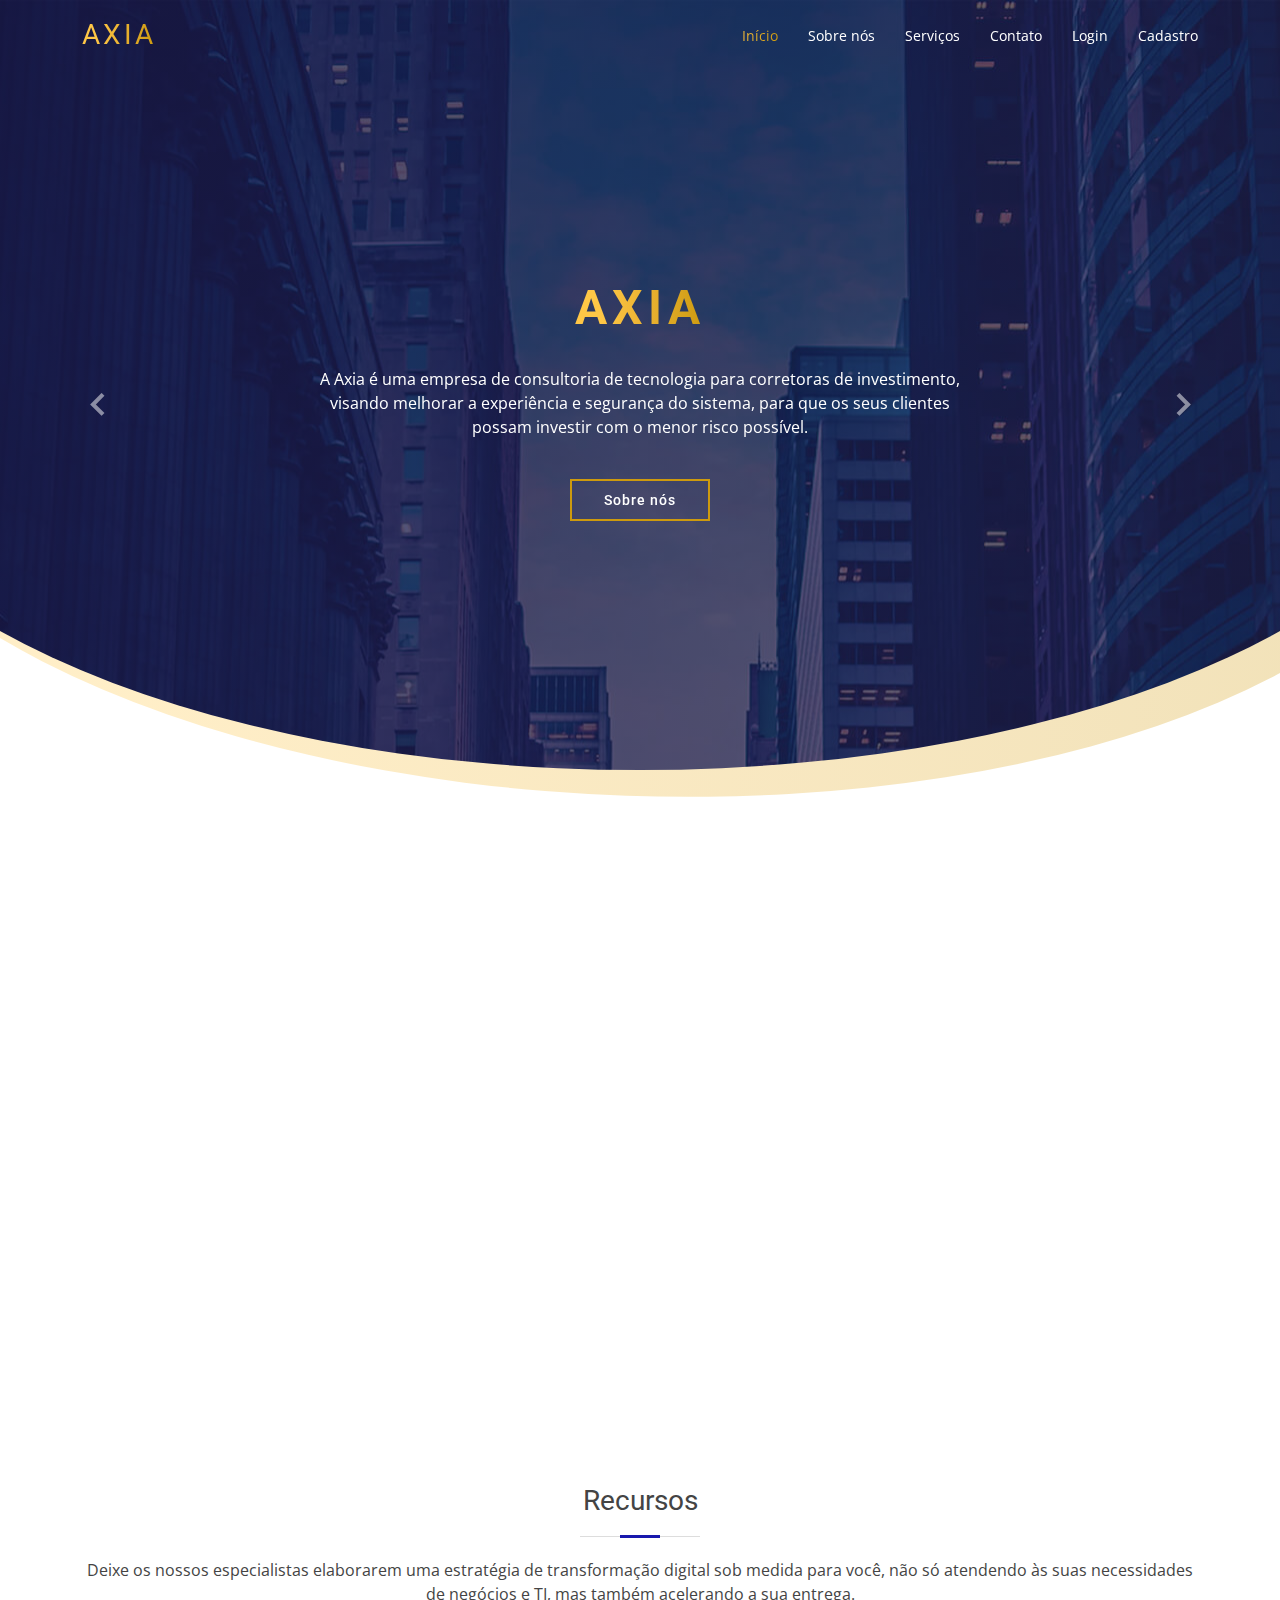
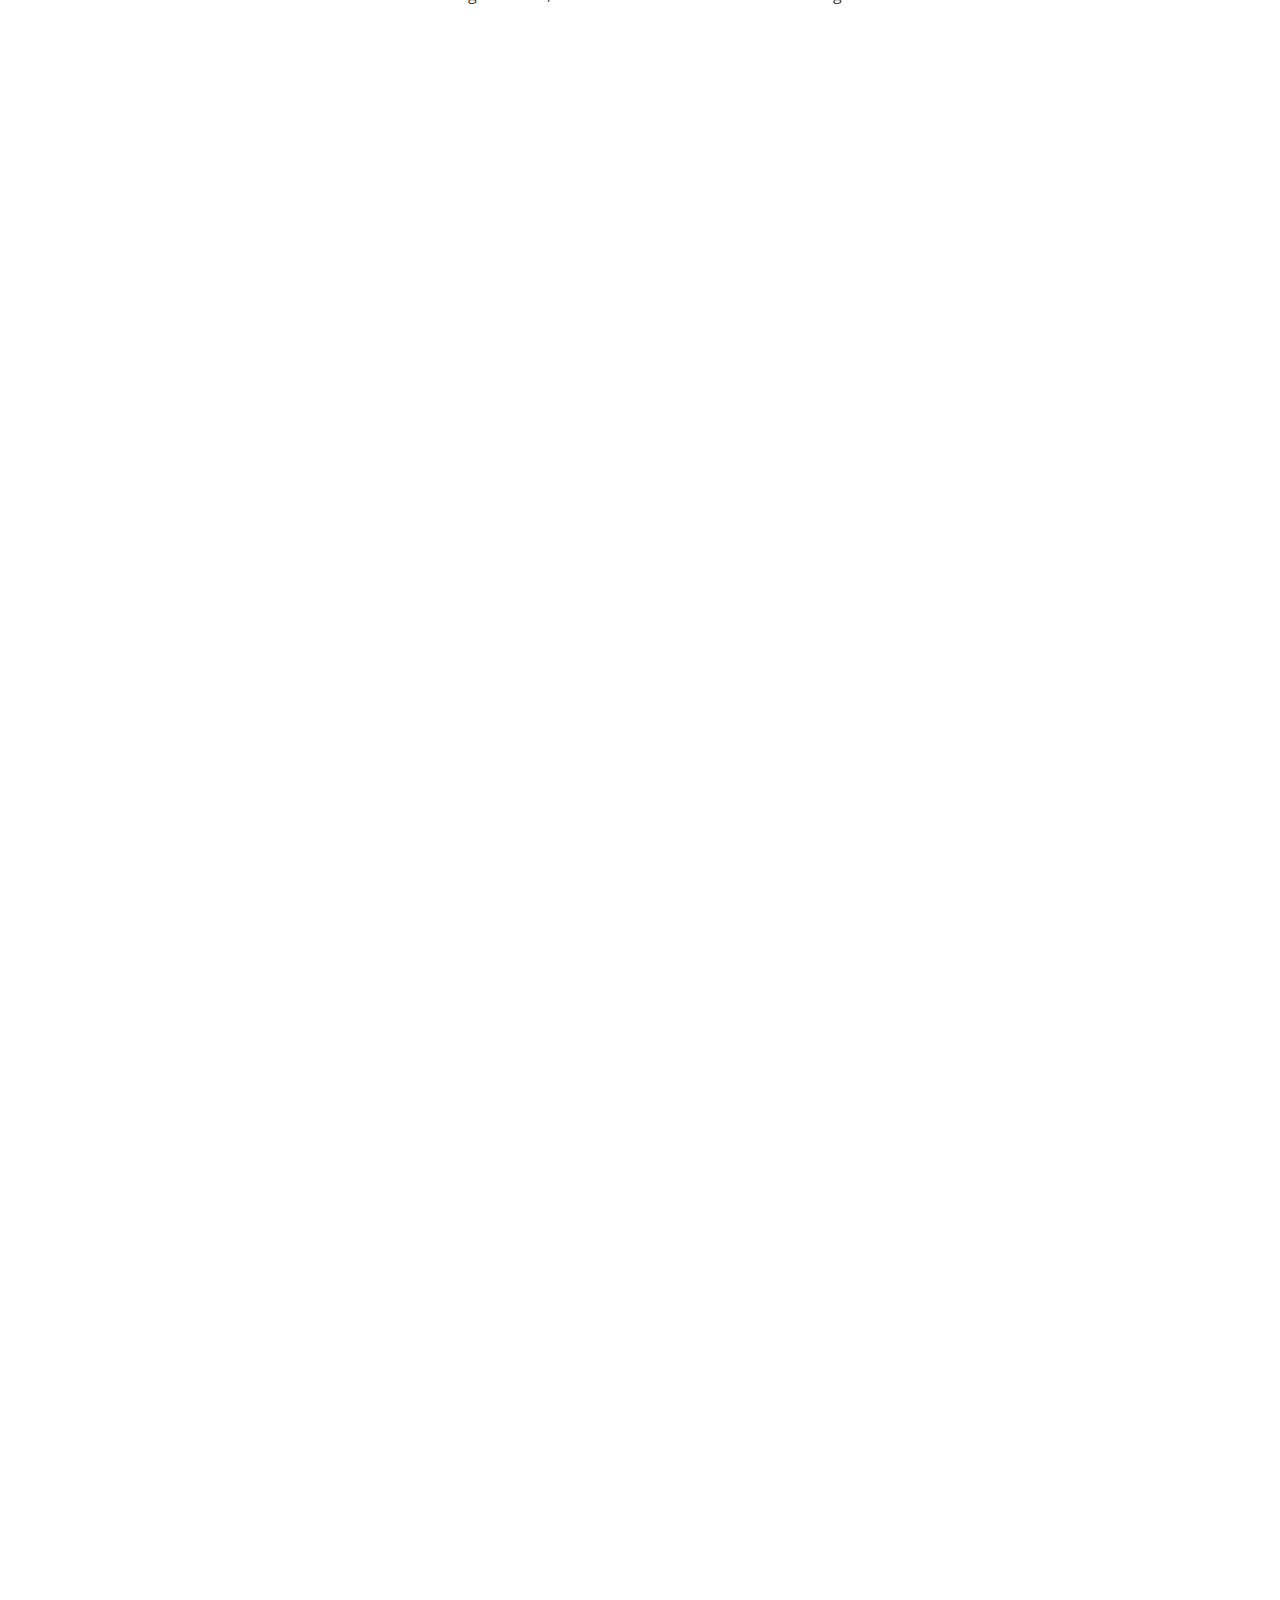
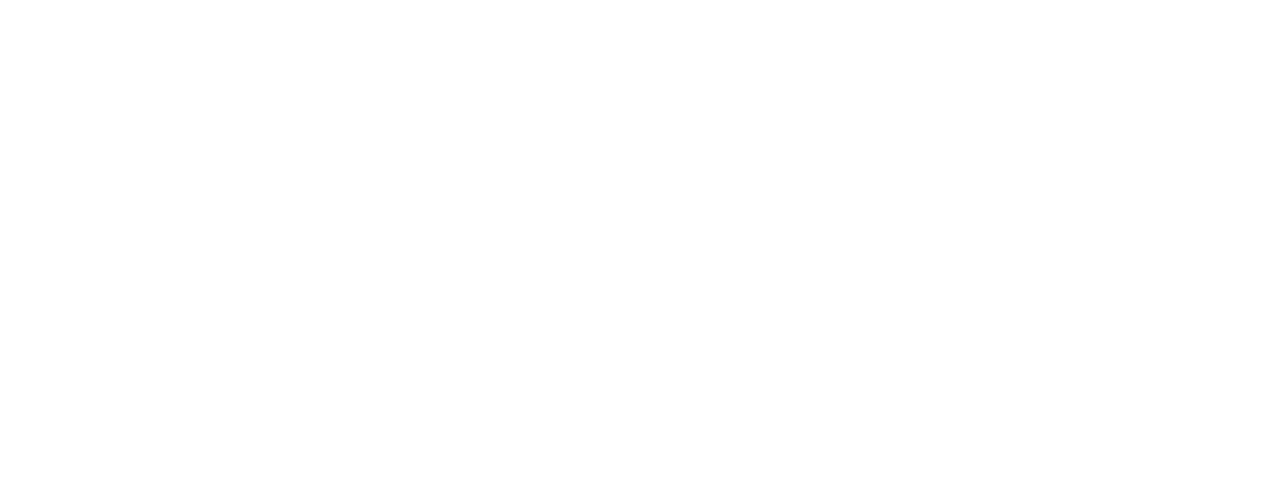
<file: Site - Axia/index.html>
<!DOCTYPE html>
<html lang="en">

<head>
  <meta charset="utf-8">
  <meta content="width=device-width, initial-scale=1.0" name="viewport">

  <title> Axia | Início</title>
  <meta content="" name="description">
  <meta content="" name="keywords">

  <!-- Favicons -->
	<link href="../Site - Axia/assets/img/a.png" rel="icon">
  	<link href="../Site - Axia/assets/img/a.png" rel="apple-touch-icon">

  <!-- Google Fonts -->
  <link
    href="https://fonts.googleapis.com/css?family=Open+Sans:300,300i,400,400i,600,600i,700,700i|Roboto:300,300i,400,400i,500,500i,700,700i&display=swap"
    rel="stylesheet">

  <!-- Vendor CSS Files -->
  <link href="assets/vendor/animate.css/animate.min.css" rel="stylesheet">
  <link href="assets/vendor/aos/aos.css" rel="stylesheet">
  <link href="assets/vendor/bootstrap/css/bootstrap.min.css" rel="stylesheet">
  <link href="assets/vendor/bootstrap-icons/bootstrap-icons.css" rel="stylesheet">
  <link href="assets/vendor/boxicons/css/boxicons.min.css" rel="stylesheet">
  <link href="assets/vendor/glightbox/css/glightbox.min.css" rel="stylesheet">
  <link href="assets/vendor/swiper/swiper-bundle.min.css" rel="stylesheet">

  <!-- Template Main CSS File -->
  <link href="assets/css/style.css" rel="stylesheet">

  <!-- =======================================================
  * Template Name: Moderna - v4.9.1
  * Template URL: https://bootstrapmade.com/free-bootstrap-template-corporate-moderna/
  * Author: BootstrapMade.com
  * License: https://bootstrapmade.com/license/
  ======================================================== -->
</head>

<body>

  <!-- ======= Header ======= -->
  <header id="header" class="fixed-top d-flex align-items-center header-transparent">
    <div class="container d-flex justify-content-between align-items-center">

      <div class="logo">
        <h1 class="text-light"><a href="index.html"><span>AXIA</span></a></h1>
        <!-- Uncomment below if you prefer to use an image logo -->
        <!-- <a href="index.html"><img src="assets/img/logo.png" alt="" class="img-fluid"></a>-->
      </div>

      <nav id="navbar" class="navbar">
        <ul>
          <li><a class="active " href="index.html">Início</a></li>
          <li><a href="Sobre.html">Sobre nós</a></li>
          <li><a href="Serviços.html">Serviços</a></li>
          <li><a href="Contato.html">Contato</a></li>
          <li><a href="Login.html">Login</a></li>
          <li><a href="Cadastro.html">Cadastro</a></li>
        </ul>
        <i class="bi bi-list mobile-nav-toggle"></i>
      </nav><!-- .navbar -->

    </div>
  </header>
  <!-- End Header -->

  <!-- ======= Hero Section ======= -->
  <section id="hero" class="d-flex justify-cntent-center align-items-center">
    <div id="heroCarousel" class="container carousel carousel-fade" data-bs-ride="carousel" data-bs-interval="15000">

      <!-- Slide 1 -->
      <div class="carousel-item active">
        <div class="carousel-container">
          <h2 class="animate__animated animate__fadeInDown"><span class="text-light2">Axia</span></h2>
          <p class="animate__animated animate__fadeInUp">A Axia é uma empresa de consultoria de tecnologia para corretoras de investimento, visando melhorar a experiência e segurança do sistema, para que os seus clientes possam investir com o menor risco possível.</p>
          <a href="Sobre.html" class="hvr-sweep-to-right">Sobre nós</a>
        </div>
      </div>

      <!-- Slide 2 -->
      <div class="carousel-item">
        <div class="carousel-container">
          <h2 class="animate__animated animate__fadeInDown"><span class="text-light2">Argos</span></h2>
          <p class="animate__animated animate__fadeInUp">O Sistema Argos visa o monitoramento de hardware e processos de servidores, para a prevenção de possíveis instabilidades devido ao alto uso dos componentes, assim mantendo a aplicação no ar e evitando complicações para os seus clientes.</p>
          <a href="Serviços.html" class="hvr-sweep-to-right">Serviços</a>
        </div>
      </div>

      <!-- Slide 3 -->
      <div class="carousel-item">
        <div class="carousel-container">
          <h2 class="animate__animated animate__fadeInDown"><span class="text-light2">Contato</span></h2>
          <p class="animate__animated animate__fadeInUp">Nossa seção de contato oferece ao cliente todo o suporte necessário caso tenha algum problema com nosso produto, sendo possível abrir chamados ou entrar em contato diretamente conosco.</p>
          <a href="Contato.html" class="hvr-sweep-to-right">Contato</a>
        </div>
      </div>

      <a class="carousel-control-prev" href="#heroCarousel" role="button" data-bs-slide="prev">
        <span class="carousel-control-prev-icon bx bx-chevron-left" aria-hidden="true"></span>
      </a>

      <a class="carousel-control-next" href="#heroCarousel" role="button" data-bs-slide="next">
        <span class="carousel-control-next-icon bx bx-chevron-right" aria-hidden="true"></span>
      </a>

    </div>
  </section><!-- End Hero -->

  <main id="main">

    <!-- ======= Services Section ======= -->
    <section class="services">
      <div class="container">

        <div class="row">
          <div class="col-md-6 col-lg-3 d-flex align-items-stretch" data-aos="fade-up">
            <div class="icon-box icon-box-red">
              <div class="icon"><i class="bx bx-network-chart"></i></div>
              <h4 class="title">Consultoria</h4>
              <p class="description">Acelere a sua jornada com os especialistas em infraestrutura que estão por trás das mais avançadas iniciativas de tecnologia do mundo.</p>
            </div>
          </div>

          <div class="col-md-6 col-lg-3 d-flex align-items-stretch" data-aos="fade-up" data-aos-delay="100">
            <div class="icon-box icon-box-cyan">
              <div class="icon"><i class="bx bx-desktop"></i></div>
              <h4 class="title">Monitoramento</h4>
              <p class="description">Monitore sua performance e risco, mantendo altos padrões éticos e de qualidade, em tempo real e na palma da sua mão.</p>
            </div>
          </div>

          <div class="col-md-6 col-lg-3 d-flex align-items-stretch" data-aos="fade-up" data-aos-delay="200">
            <div class="icon-box icon-box-pink">
              <div class="icon"><i class="bx bx-line-chart"></i></div>
              <h4 class="title">Análise</h4>
              <p class="description">Através da nossa dashboard levamos a você os dados necessários  para que você tome a decisão certa na hora certa.</p>
            </div>
          </div>
          <div class="col-md-6 col-lg-3 d-flex align-items-stretch" data-aos="fade-up" data-aos-delay="300">
            <div class="icon-box icon-box-green">
              <div class="icon"><i class="bx bx-check-shield"></i></div>
              <h4 class="title">Segurança</h4>
              <p class="description">Serviços de segurança e proteção adaptativa que fortalecem a confiabilidade, a integridade e a disponibilidade dos seus dados.</p>
            </div>
          </div>
          

        </div>

      </div>
    </section><!-- End Services Section -->

    <!-- ======= Features Section ======= -->
    <section class="features">
      <div class="container">

        <div class="section-title">
          <h2>Recursos</h2>
          <p>Deixe os nossos especialistas elaborarem uma estratégia de transformação digital sob medida para você, não só atendendo às suas necessidades de negócios e TI, mas também acelerando a sua entrega.</p>
        </div>

        <div class="row" data-aos="fade-up">
          <div class="col-md-5 order-1 order-md-2">
            <img src="assets/img/features-2.svg" class="img-fluid" alt="">
          </div>
          <div class="col-md-7 pt-5 order-2 order-md-1">
            <h3>Plataforma Web de captura e análise de dados</h3>
            <p class="fst-italic">
              A nossa plataforma Web conta com uma dashboard precisa e atualizada em tempo real, otimizada para a tomada de decisões.
            </p>
            <p>
              A nossa plataforma de captura de dados, a IO, enviará dados de Hardware coletados diretamente da sua infraestrutura para a nossa Dashboard, onde através de parâmetros de segurança e qualidade de serviço estabelecidos em conjunto com o nosso cliente, realizaremos a análise e armazenamento desses dados.
            </p>
          </div>
        </div>

        <div class="row" data-aos="fade-up">
          <div class="col-md-5">
            <img src="assets/img/features-4.svg" class="img-fluid" alt="">
          </div>
          <div class="col-md-7 pt-5">
            <h3>Aprender com o passado</h3>
            <p class="fst-italic">Dentro da nossa plataforma Web desenvolvemos um registro de captura de dados. </p>
            <ul>
              <li><i class="bi bi-check"></i> Acompanhamento de componentes de hardware.</li>
              <li><i class="bi bi-check"></i> Estudo de dados para tomada de decisões preventivas.</li>
              <li><i class="bi bi-check"></i> Registro de dados a longo prazo.</li>
            </ul>
          </div>
        </div>

        <div class="row" data-aos="fade-up">
          <div class="col-md-5 order-1 order-md-2">
            <img src="assets/img/features-3.svg" class="img-fluid" alt="">
          </div>
          <div class="col-md-7 pt-5 order-2 order-md-1">
            <h3>Comunicação, Confiabilidade e Segurança</h3>
            <p class="fst-italic">
              Em parceria com a Slack, desenvolvemos um canal de comunicação claro dentro da nossa plataforma Web.
            </p>
            <p>
              Visando uma análise precisa e efetiva de dados em nossa plataforma Web, nós em conjunto ao nosso cliente iremos efetuar a definição de parâmetros para a análise dos dados, onde o nosso papel será manter a infraestrutura do nosso cliente segura e otimizada.
            </p>
          </div>
        </div>

        <div class="row" data-aos="fade-up">
          <div class="col-md-5">
            <img src="assets/img/features-1.svg" class="img-fluid" alt="">
          </div>
          <div class="col-md-7 pt-4">
            <h3>Serviço de atendimento ao Cliente</h3>
            <p class="fst-italic">
              A AXIA possui uma equipe especializada para resolução de problemas e incidentes com a nossa plataforma Web.
            </p>
            <ul>
              <li><i class="bi bi-check"></i> Equipe de atendimento ao cliente profissional.</li>
              <li><i class="bi bi-check"></i> Manutenção para não recorrência de incidentes.</li>
              <li><i class="bi bi-check"></i> Atendimento rápido e exclusivo.</li>
            </ul>
          </div>
        </div>

      </div>
    </section><!-- End Features Section -->

  </main><!-- End #main -->

  <!-- ======= Footer ======= -->
  <footer id="footer" data-aos="fade-up" data-aos-easing="ease-in-out" data-aos-duration="500">

    <div class="footer-newsletter">
      <div class="footer-top">
        <div class="container">
          <div class="row">

            <div class="col-lg-3 col-md-6 footer-links">
              <h4>Navegação</h4>
              <ul>
                <li><i class="bx bx-chevron-right"></i> <a href="index.html">Início</a></li>
                <li><i class="bx bx-chevron-right"></i> <a href="Sobre.html">Sobre nós</a></li>
                <li><i class="bx bx-chevron-right"></i> <a href="Serviços.html">Serviços</a></li>
                <li><i class="bx bx-chevron-right"></i> <a href="Login.html">Login</a></li>
                <li><i class="bx bx-chevron-right"></i> <a href="Cadastro.html">Cadastro</a></li>
              </ul>
            </div>

            <div class="col-lg-3 col-md-6 footer-contact">
              <h4><a class="contato" href="Contato.html"></a></h4>
              <br>
              <p>
                R.Haddock Lobo, 595, <br>
                Cerqueira César, <br>
                São Paulo, SP <br>
                01414-001 - Brasil<br><br>
                <strong>Telefone:</strong> (11) 3589-4043<br>
                <strong>Email:</strong> axia.contatos@gmail.com<br>
              </p>
            </div>

            <div class="col-lg-3 col-md-6 footer-info">
              <h3>AXIA</h3>
              <p>
                Somos um grupo de estudantes da SPTECH, desenvolvendo um projeto de monitoramento de componentes de servidores, atualmente somos uma equipe composta por seis integrantes. Axia nasceu como um sonho de melhorar a forma como os sistemas de servidores e serviços Home Broker funcionam.
              </p>
              <div class="social-links mt-3">
                <a href="https://twitter.com/AxiaOficial" class="twitter"><i class="bx bxl-twitter"></i></a>
                <a href="https://www.facebook.com/AxiaOficial-103312295823601" class="facebook"><i
                    class="bx bxl-facebook"></i></a>
                <a href="https://www.instagram.com/axiaoficial/" class="instagram"><i class="bx bxl-instagram"></i></a>
                <a href="https://www.linkedin.com/company/83038908/" class="linkedin"><i
                    class="bx bxl-linkedin"></i></a>
              </div>
            </div>

          </div>
        </div>
      </div>
    </div>


    <div class="container">
      <div class="copyright">
        &copy; Copyright <strong><span>Axia</span></strong>. Todos os direitos reservados
      </div>
    </div>
  </footer>
  <!-- End Footer -->

  <a href="#" class="back-to-top d-flex align-items-center justify-content-center"><i
      class="bi bi-arrow-up-short"></i></a>

  <!-- Vendor JS Files -->
  <script src="assets/vendor/purecounter/purecounter_vanilla.js"></script>
  <script src="assets/vendor/aos/aos.js"></script>
  <script src="assets/vendor/bootstrap/js/bootstrap.bundle.min.js"></script>
  <script src="assets/vendor/glightbox/js/glightbox.min.js"></script>
  <script src="assets/vendor/isotope-layout/isotope.pkgd.min.js"></script>
  <script src="assets/vendor/swiper/swiper-bundle.min.js"></script>
  <script src="assets/vendor/waypoints/noframework.waypoints.js"></script>
  <script src="assets/vendor/php-email-form/validate.js"></script>

  <!-- Template Main JS File -->
  <script src="assets/js/mainB.js"></script>

</body>

</html>
</file>
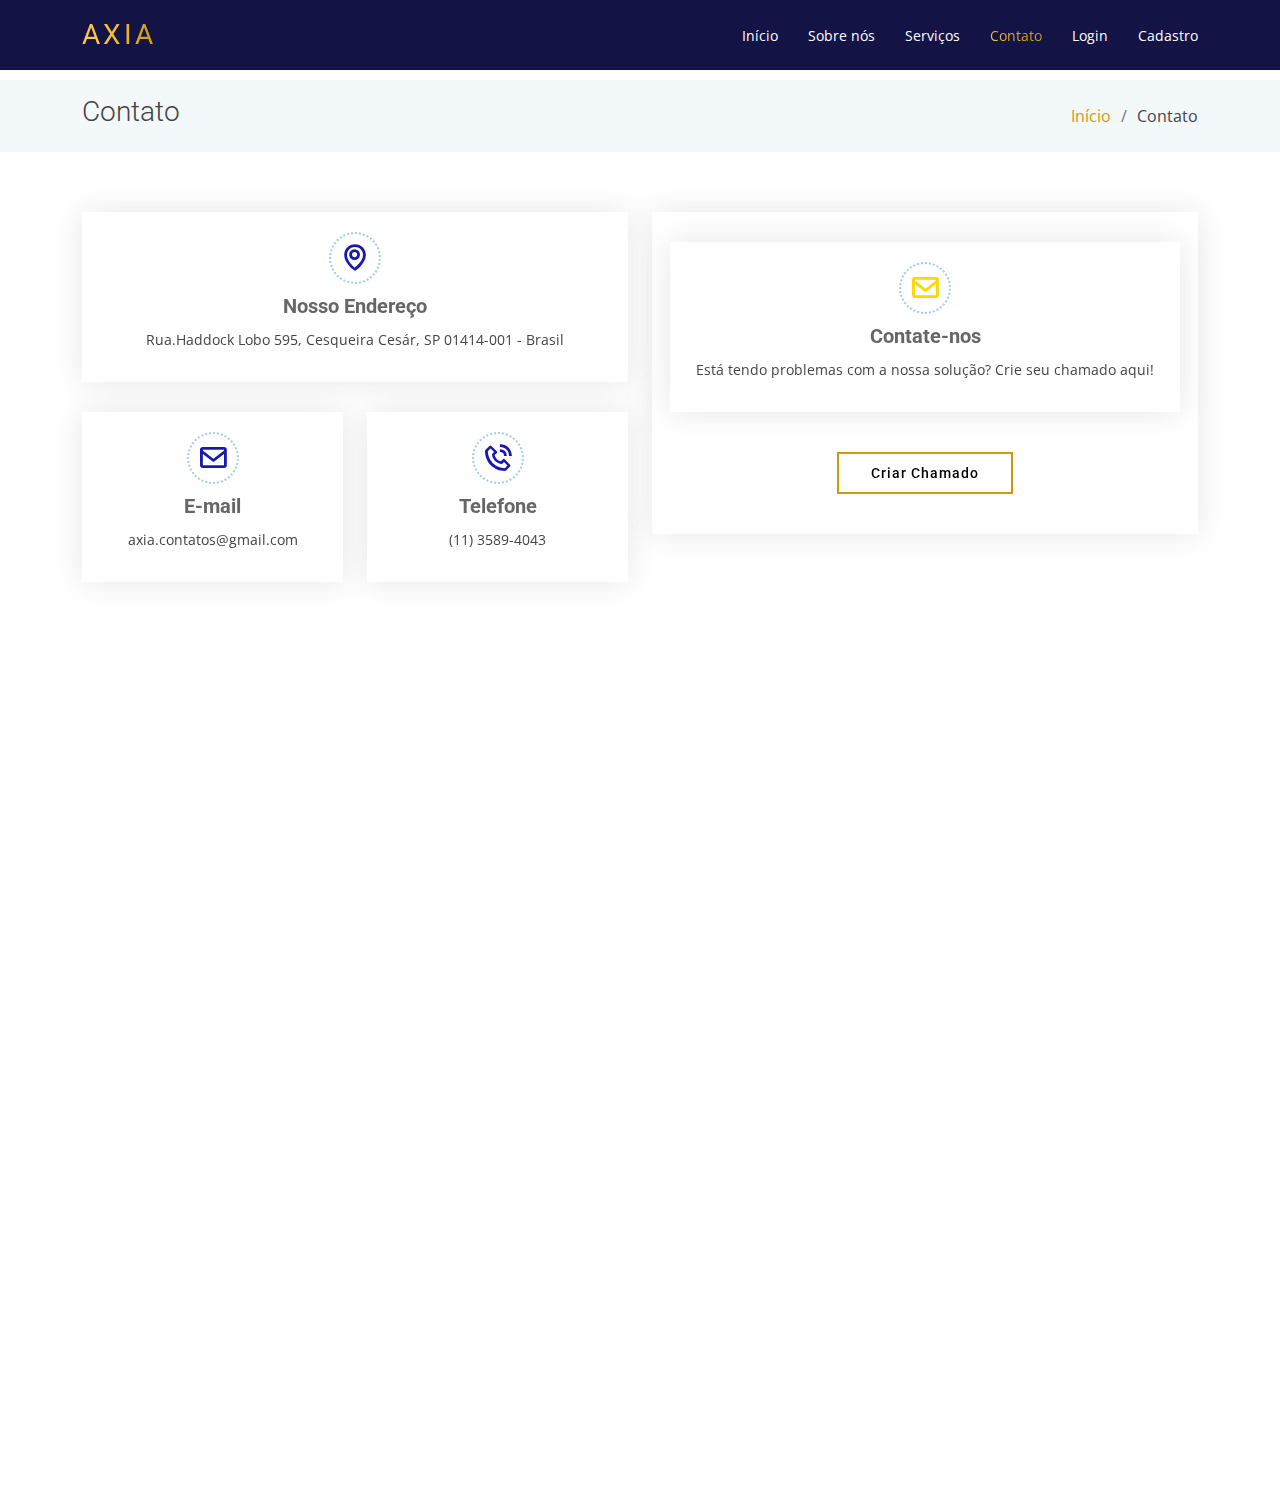
<file: Site - Axia/Contato.html>
<!DOCTYPE html>
<html lang="en">

<head>
  <meta charset="utf-8">
  <meta content="width=device-width, initial-scale=1.0" name="viewport">

  <title>Axia | Contato</title>
  <meta content="" name="description">
  <meta content="" name="keywords">

  <!-- Favicons -->
	<link href="../Site - Axia/assets/img/a.png" rel="icon">
  	<link href="../Site - Axia/assets/img/a.png" rel="apple-touch-icon">

  <!-- Google Fonts -->
  <link href="https://fonts.googleapis.com/css?family=Open+Sans:300,300i,400,400i,600,600i,700,700i|Roboto:300,300i,400,400i,500,500i,700,700i&display=swap" rel="stylesheet">

  <!-- Vendor CSS Files -->
  <link href="assets/vendor/animate.css/animate.min.css" rel="stylesheet">
  <link href="assets/vendor/aos/aos.css" rel="stylesheet">
  <link href="assets/vendor/bootstrap/css/bootstrap.min.css" rel="stylesheet">
  <link href="assets/vendor/bootstrap-icons/bootstrap-icons.css" rel="stylesheet">
  <link href="assets/vendor/boxicons/css/boxicons.min.css" rel="stylesheet">
  <link href="assets/vendor/glightbox/css/glightbox.min.css" rel="stylesheet">
  <link href="assets/vendor/swiper/swiper-bundle.min.css" rel="stylesheet">

  <!-- Template Main CSS File -->
  <link href="assets/css/style.css" rel="stylesheet">

  <!-- =======================================================
  * Template Name: Moderna - v4.9.1
  * Template URL: https://bootstrapmade.com/free-bootstrap-template-corporate-moderna/
  * Author: BootstrapMade.com
  * License: https://bootstrapmade.com/license/
  ======================================================== -->
</head>

<body>

  <!-- ======= Header ======= -->
  <header id="header" class="fixed-top d-flex align-items-center ">
    <div class="container d-flex justify-content-between align-items-center">

      <div class="logo">
        <h1 class="text-light"><a href="index.html"><span>AXIA</span></a></h1>
        <!-- Uncomment below if you prefer to use an image logo -->
        <!-- <a href="index.html"><img src="assets/img/logo.png" alt="" class="img-fluid"></a>-->
      </div>

      <nav id="navbar" class="navbar">
        <ul>
          <li><a href="index.html">Início</a></li>
          <li><a href="Sobre.html">Sobre nós</a></li>
          <li><a href="Serviços.html">Serviços</a></li>
          <li><a class="active" href="Contato.html">Contato</a></li>
          <li><a href="Login.html">Login</a></li>
          <li><a href="Cadastro.html">Cadastro</a></li>
        </ul>
        <i class="bi bi-list mobile-nav-toggle"></i>
      </nav><!-- .navbar -->

    </div>
  </header><!-- End Header -->

  <main id="main">

    <!-- ======= Contact Section ======= -->
    <section class="breadcrumbs">
      <div class="container">

        <div class="d-flex justify-content-between align-items-center">
          <h2>Contato</h2>
          <ol>
            <li><a href="index.html">Início</a></li>
            <li>Contato</li>
          </ol>
        </div>

      </div>
    </section><!-- End Contact Section -->

    <!-- ======= Contact Section ======= -->
    <section class="contact" data-aos="fade-up" data-aos-easing="ease-in-out" data-aos-duration="500">
      <div class="container">

        <div class="row">

          <div class="col-lg-6">

            <div class="row">
              <div class="col-md-12">
                <div class="info-box">
                  <i class="bx bx-map"></i>
                  <h3>Nosso Endereço</h3>
                  <p>Rua.Haddock Lobo 595, Cesqueira Cesár, SP 01414-001 - Brasil</p>
                </div>
              </div>
              <div class="col-md-6">
                <div class="info-box">
                  <i class="bx bx-envelope"></i>
                  <h3>E-mail</h3>
                  <p>axia.contatos@gmail.com</p>
                </div>
              </div>
              <div class="col-md-6">
                <div class="info-box">
                  <i class="bx bx-phone-call"></i>
                  <h3>Telefone</h3>
                  <p>(11) 3589-4043</p>
                </div>
              </div>
            </div>

          </div>

          <div class="col-lg-6">
            <form action="forms/contact.php" method="post" role="form" class="php-email-form">
              <div class="row">
                <div class="info-box">
                  <i class="bx bx-envelope" style="color: gold ;"></i>
                  <h3>Contate-nos</h3>
                  <p>Está tendo problemas com a nossa solução? Crie seu chamado aqui!</p>
                </div>

                <!--Vou deixar comentado para caso seja preciso resgatar esse trecho do código, por favor não apaguem!!!-->

                <!-- <div class="col-md-6 form-group">
                  <input type="text" name="name" class="form-control" id="name" placeholder="Nome:" required>
                </div>
                <div class="col-md-6 form-group mt-3 mt-md-0">
                  <input type="email" class="form-control" name="email" id="email" placeholder="Email:" required>
                </div>
              </div>
              <div class="form-group mt-3">
                <input type="text" class="form-control" name="subject" id="subject" placeholder="Assunto" required>
              </div>
              <div class="form-group mt-3">
                <textarea class="form-control" name="message" rows="5" placeholder="Mensagem" required></textarea>
              </div>
              <div class="my-3">
                <div class="loading">Loading</div>
                <div class="error-message"></div>
                <div class="sent-message">Your message has been sent. Thank you!</div>
              </div> -->
              <div class="text-center"><a class="hvr-sweep-to-right" style="color: black;" target="_blank" href="https://app.pipefy.com/public/form/Gb1b1Cm1">Criar Chamado</a></div>
            </form>
          </div>

        </div>

      </div>
    </section><!-- End Contact Section -->

    <!-- ======= Map Section ======= -->
    <section class="map mt-2">
      <div class="container-fluid p-0">
        <iframe src="https://www.google.com/maps/embed?pb=!1m18!1m12!1m3!1d3657.287482017915!2d-46.66380268554314!3d-23.558116367356384!2m3!1f0!2f0!3f0!3m2!1i1024!2i768!4f13.1!3m3!1m2!1s0x94ce59d2b063f663%3A0xc567c0d16d0bc582!2sS%C3%A3o%20Paulo%20Tech%20School!5e0!3m2!1spt-BR!2sbr!4v1659965053552!5m2!1spt-BR!2sbr" width="600" height="450" style="border:0;" allowfullscreen=""></iframe>
      </div>
    </section><!-- End Map Section -->

  </main><!-- End #main -->

<!-- ======= Footer ======= -->
<footer id="footer" data-aos="fade-up" data-aos-easing="ease-in-out" data-aos-duration="500">

  <div class="footer-newsletter">
    <div class="footer-top">
      <div class="container">
        <div class="row">

          <div class="col-lg-3 col-md-6 footer-links">
            <h4>Navegação</h4>
            <ul>
              <li><i class="bx bx-chevron-right"></i> <a href="index.html">Início</a></li>
              <li><i class="bx bx-chevron-right"></i> <a href="Sobre.html">Sobre nós</a></li>
              <li><i class="bx bx-chevron-right"></i> <a href="Serviços.html">Serviços</a></li>
              <li><i class="bx bx-chevron-right"></i> <a href="Login.html">Login</a></li>
              <li><i class="bx bx-chevron-right"></i> <a href="Cadastro.html">Cadastro</a></li>
            </ul>
          </div>

          <div class="col-lg-3 col-md-6 footer-contact">
            <h4><a class="contato" href=""></a></h4>
            <br>
            <p>
              R.Haddock Lobo, 595, <br>
              Cerqueira César, <br>
              São Paulo, SP <br>
              01414-001 - Brasil<br><br>
              <strong>Telefone:</strong> (11) 3589-4043<br>
              <strong>Email:</strong> axia.contatos@gmail.com<br>
            </p>
          </div>

          <div class="col-lg-3 col-md-6 footer-info">
            <h3>AXIA</h3>
            <p>
              Somos um grupo de estudantes da SPTECH, desenvolvendo um projeto de monitoramento de componentes de servidores, atualmente somos uma equipe composta por seis integrantes. Axia nasceu como um sonho de melhorar a forma como os sistemas de servidores e serviços Home Broker funcionam.
            </p>
            <div class="social-links mt-3">
              <a href="https://twitter.com/AxiaOficial" class="twitter"><i class="bx bxl-twitter"></i></a>
              <a href="https://www.facebook.com/AxiaOficial-103312295823601" class="facebook"><i class="bx bxl-facebook"></i></a>
              <a href="https://www.instagram.com/axiaoficial/" class="instagram"><i class="bx bxl-instagram"></i></a>
              <a href="https://www.linkedin.com/company/83038908/" class="linkedin"><i class="bx bxl-linkedin"></i></a>
            </div>
          </div>

        </div>
      </div>
    </div>
  </div>
    

    <div class="container">
      <div class="copyright">
        &copy; Copyright <strong><span>Axia</span></strong>. Todos os direitos reservados
      </div>
    </div>
</footer>
<!-- End Footer -->

  <a href="#" class="back-to-top d-flex align-items-center justify-content-center"><i class="bi bi-arrow-up-short"></i></a>

  <!-- Vendor JS Files -->
  <script src="assets/vendor/purecounter/purecounter_vanilla.js"></script>
  <script src="assets/vendor/aos/aos.js"></script>
  <script src="assets/vendor/bootstrap/js/bootstrap.bundle.min.js"></script>
  <script src="assets/vendor/glightbox/js/glightbox.min.js"></script>
  <script src="assets/vendor/isotope-layout/isotope.pkgd.min.js"></script>
  <script src="assets/vendor/swiper/swiper-bundle.min.js"></script>
  <script src="assets/vendor/waypoints/noframework.waypoints.js"></script>
  <script src="assets/vendor/php-email-form/validate.js"></script>

  <!-- Template Main JS File -->
  <script src="assets/js/mainB.js"></script>

</body>

</html>
</file>
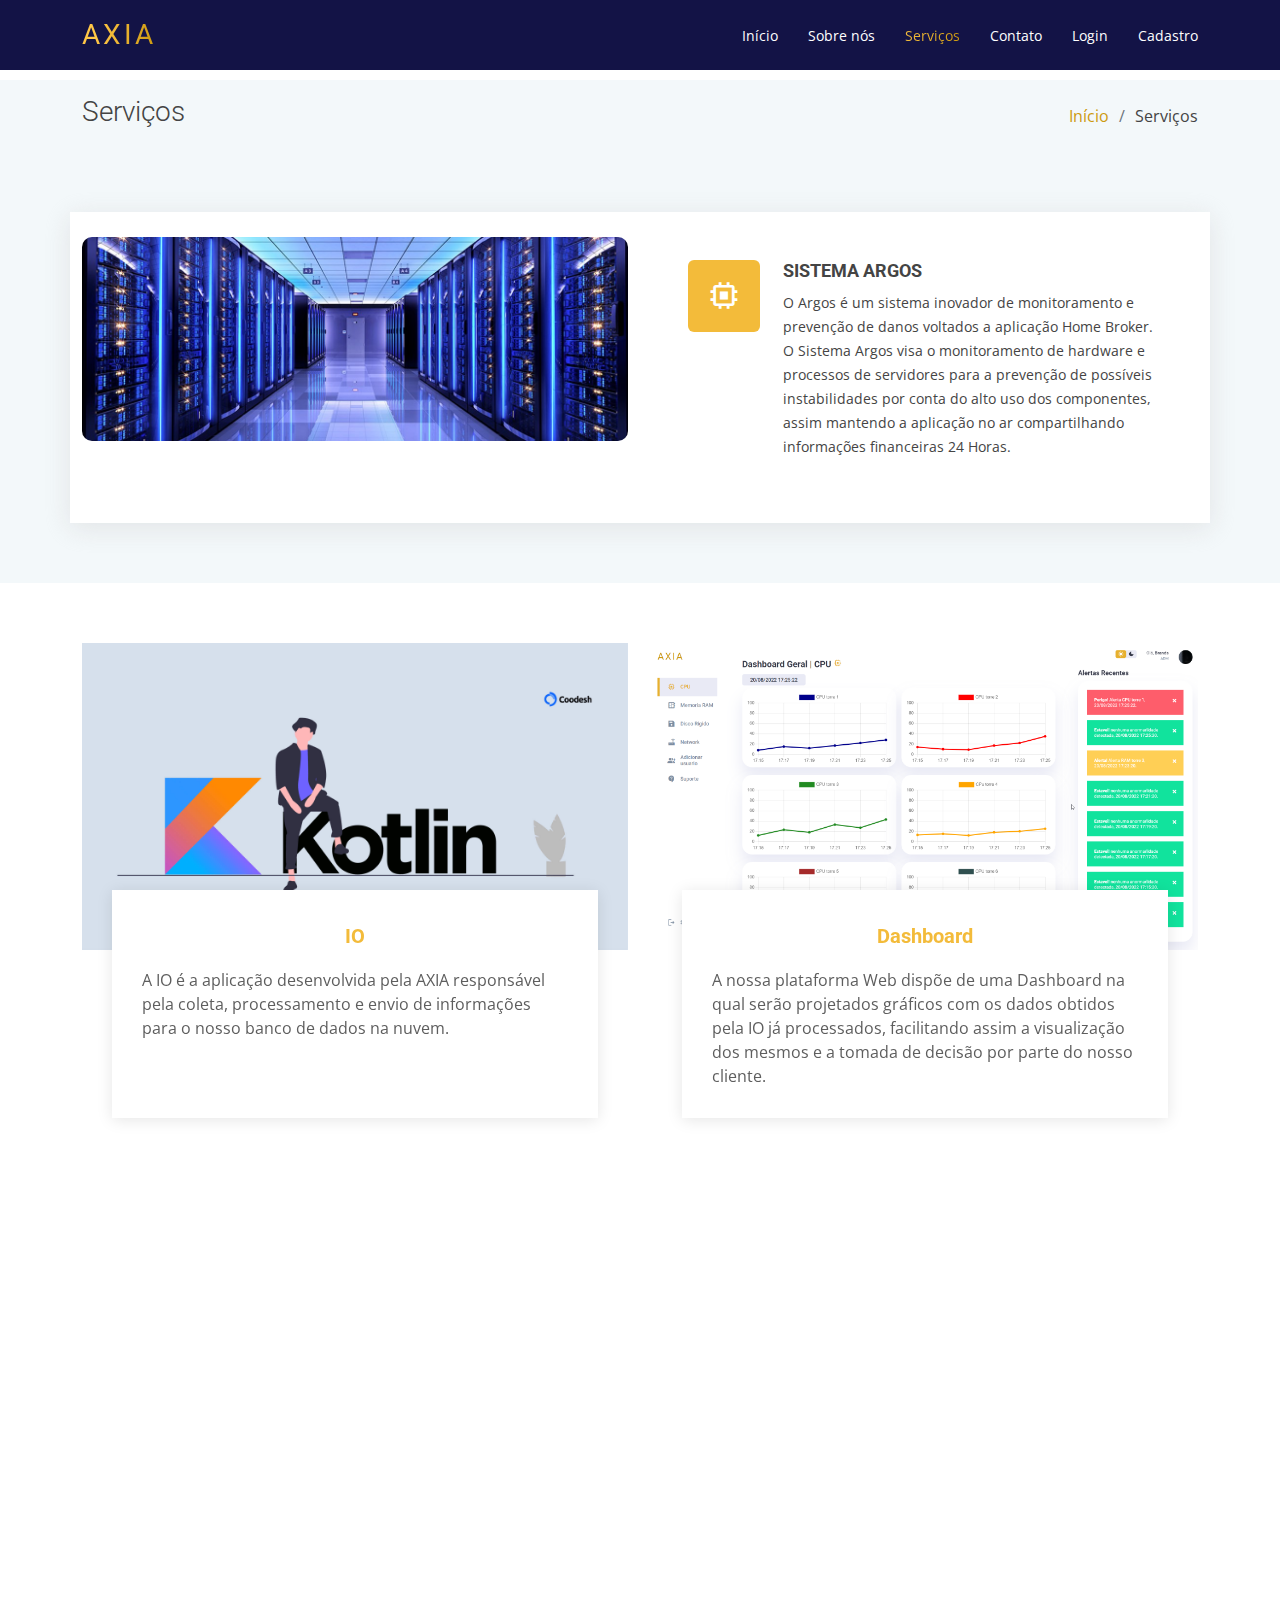
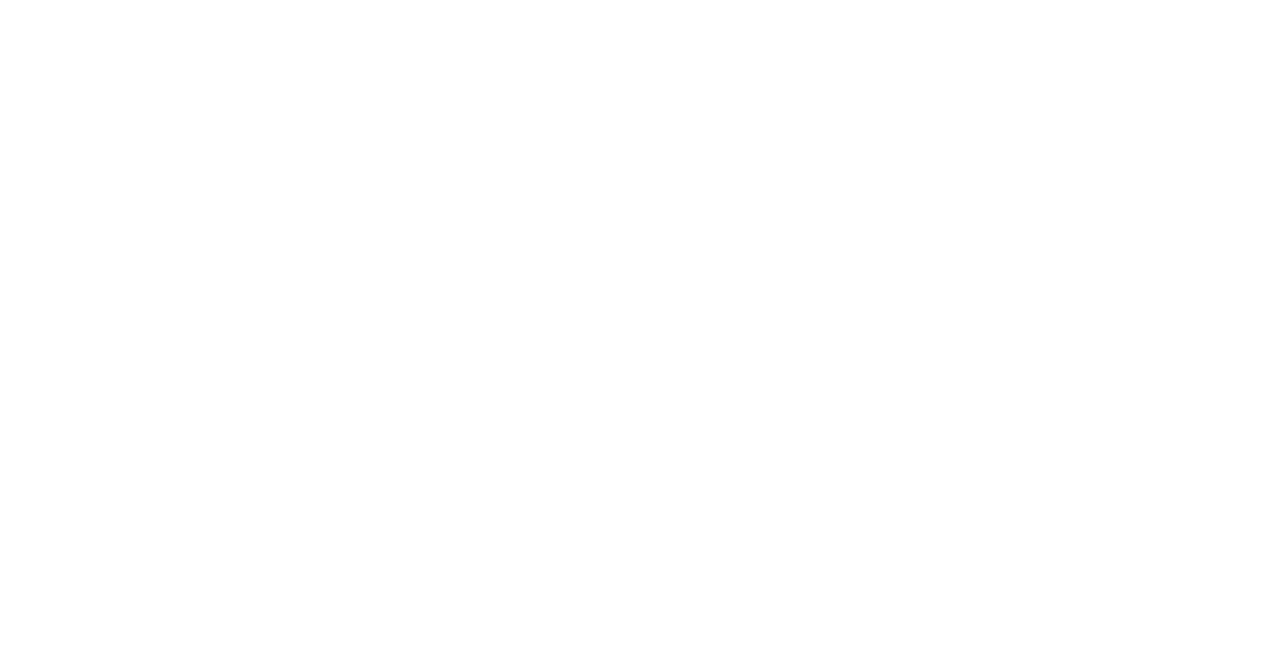
<file: Site - Axia/Serviços.html>
<!DOCTYPE html>
<html lang="en">

<head>
  <meta charset="utf-8">
  <meta content="width=device-width, initial-scale=1.0" name="viewport">

  <title>Axia | Serviços</title>
  <meta content="" name="description">
  <meta content="" name="keywords">

  <!-- Favicons -->
	<link href="../Site - Axia/assets/img/a.png" rel="icon">
  	<link href="../Site - Axia/assets/img/a.png" rel="apple-touch-icon">

  <!-- Google Fonts -->
  <link href="https://fonts.googleapis.com/css?family=Open+Sans:300,300i,400,400i,600,600i,700,700i|Roboto:300,300i,400,400i,500,500i,700,700i&display=swap" rel="stylesheet">

  <!-- Vendor CSS Files -->
  <link href="assets/vendor/animate.css/animate.min.css" rel="stylesheet">
  <link href="assets/vendor/aos/aos.css" rel="stylesheet">
  <link href="assets/vendor/bootstrap/css/bootstrap.min.css" rel="stylesheet">
  <link href="assets/vendor/bootstrap-icons/bootstrap-icons.css" rel="stylesheet">
  <link href="assets/vendor/boxicons/css/boxicons.min.css" rel="stylesheet">
  <link href="assets/vendor/glightbox/css/glightbox.min.css" rel="stylesheet">
  <link href="assets/vendor/swiper/swiper-bundle.min.css" rel="stylesheet">

  <!-- Template Main CSS File -->
  <link href="assets/css/style.css" rel="stylesheet">

  <!-- =======================================================
  * Template Name: Moderna - v4.9.1
  * Template URL: https://bootstrapmade.com/free-bootstrap-template-corporate-moderna/
  * Author: BootstrapMade.com
  * License: https://bootstrapmade.com/license/
  ======================================================== -->
</head>

<body>

  <!-- ======= Header ======= -->
  <header id="header" class="fixed-top d-flex align-items-center ">
    <div class="container d-flex justify-content-between align-items-center">

      <div class="logo">
        <h1 class="text-light"><a href="index.html"><span>AXIA</span></a></h1>
        <!-- Uncomment below if you prefer to use an image logo -->
        <!-- <a href="index.html"><img src="assets/img/logo.png" alt="" class="img-fluid"></a>-->
      </div>

      <nav id="navbar" class="navbar">
        <ul>
          <li><a href="index.html">Início</a></li>
          <li><a href="Sobre.html">Sobre nós</a></li>
          <li><a class="active" href="Serviços.html">Serviços</a></li>
          <li><a href="Contato.html">Contato</a></li>
          <li><a href="Login.html">Login</a></li>
          <li><a href="Cadastro.html">Cadastro</a></li>
        </ul>
        <i class="bi bi-list mobile-nav-toggle"></i>
      </nav><!-- .navbar -->

    </div>
  </header><!-- End Header -->

  <main id="main">

    <!-- ======= Our Services Section ======= -->
    <section class="breadcrumbs">
      <div class="container">

        <div class="d-flex justify-content-between align-items-center">
          <h2>Serviços</h2>
          <ol>
            <li><a href="index.html">Início</a></li>
            <li>Serviços</li>
          </ol>
        </div>

      </div>
    </section><!-- End Our Services Section -->


    <!-- ======= Why Us Section ======= -->
    <section class="why-us section-bg" data-aos="fade-up" date-aos-delay="200">
      <div class="container">

        <div class="row">
          <div class="col-lg-6">
            <img src="assets/img/racks2.jpg" class="img-fluid" alt="" style="margin-top: 25px;">
          </div>

          <div class="col-lg-6 d-flex flex-column justify-content-center p-5">

            <div class="icon-box">
              <div class="icon"><i class="bx bx-chip"></i></div>
              <h4 class="title">Sistema Argos</h4>
              <p class="description">O Argos é um sistema inovador de monitoramento e prevenção de danos voltados a aplicação Home Broker. <br> O Sistema Argos visa o monitoramento de hardware e processos de servidores para a prevenção de possíveis instabilidades por conta do alto uso dos componentes, assim mantendo a aplicação no ar compartilhando informações financeiras 24 Horas.</p>
            </div>

          </div>
        </div>

      </div>
    </section><!-- End Why Us Section -->

    <!-- ======= Service Details Section ======= -->
    <section class="service-details">
      <div class="container">

        <div class="row">
          <div class="col-md-6 d-flex align-items-stretch" data-aos="fade-up">
            <div class="card">
              <div class="card-img">
                <img src="assets/img/monitoramento2.png" alt="...">
              </div>
              <div class="card-body">
                <h5 class="card-title">IO</h5>
                <p class="card-text">A IO é a aplicação desenvolvida pela AXIA responsável pela coleta, processamento e envio de informações para o nosso banco de dados na nuvem.</p>
              </div>
            </div>
          </div>
          <div class="col-md-6 d-flex align-items-stretch" data-aos="fade-up">
            <div class="card">
              <div class="card-img">
                <img src="assets/img/inovação.jpg" alt="...">
              </div>
              <div class="card-body">
                 <h5 class="card-title">Dashboard</h5>
                <p class="card-text"> A nossa plataforma Web dispõe de uma Dashboard na qual serão projetados gráficos com os dados obtidos pela IO já processados, facilitando assim a visualização dos mesmos e a tomada de decisão por parte do nosso cliente.</p>
              </div>
            </div>

          </div>
          <div class="col-md-6 d-flex align-items-stretch" data-aos="fade-up">
            <div class="card">
              <div class="card-img">
                <img src="assets/img/ia.jpg" alt="...">
              </div>
              <div class="card-body">
                <h5 class="card-title">Registro de Dados</h5>
                <p class="card-text">Através do registro de dados nosso cliente tem acesso a informações que já foram armazenados no nosso banco de dados, podendo buscar erros que aconteceram anteriormente. Essa tecnologia visa auxiliar a tomada de decisão do nosso cliente, enriquecendo a sua base de conhecimento.</p>
              </div>
            </div>
          </div>
          <div class="col-md-6 d-flex align-items-stretch" data-aos="fade-up">
            <div class="card">
              <div class="card-img">
                <img src="assets/img/consultoria2.jpg" alt="...">
              </div>
              <div class="card-body">
                <h5 class="card-title">Alertas</h5>
                <p class="card-text">A AXIA em parceria com a empresa de comunicação Slack desenvolveu um sistema de alerta para notificar caso algum dado ultrapasse os parâmetros pre estabelecidos com nossos clientes.</p>
              </div>
            </div>
          </div>
        </div>

      </div>
    </section><!-- End Service Details Section -->

   

  </main><!-- End #main -->

<!-- ======= Footer ======= -->
<footer id="footer" data-aos="fade-up" data-aos-easing="ease-in-out" data-aos-duration="500">

  <div class="footer-newsletter">
    <div class="footer-top">
      <div class="container">
        <div class="row">

          <div class="col-lg-3 col-md-6 footer-links">
            <h4>Navegação</h4>
            <ul>
              <li><i class="bx bx-chevron-right"></i> <a href="index.html">Início</a></li>
              <li><i class="bx bx-chevron-right"></i> <a href="Sobre.html">Sobre nós</a></li>
              <li><i class="bx bx-chevron-right"></i> <a href="Serviços.html">Serviços</a></li>
              <li><i class="bx bx-chevron-right"></i> <a href="Login.html">Login</a></li>
              <li><i class="bx bx-chevron-right"></i> <a href="Cadastro.html">Cadastro</a></li>
            </ul>
          </div>

          <div class="col-lg-3 col-md-6 footer-contact">
            <h4><a class="contato" href=""></a></h4>
            <br>
            <p>
              R.Haddock Lobo, 595, <br>
              Cerqueira César, <br>
              São Paulo, SP <br>
              01414-001 - Brasil<br><br>
              <strong>Telefone:</strong> (11) 3589-4043<br>
              <strong>Email:</strong> axia.contatos@gmail.com<br>
            </p>
          </div>

          <div class="col-lg-3 col-md-6 footer-info">
            <h3>AXIA</h3>
            <p>
              Somos um grupo de estudantes da SPTECH, desenvolvendo um projeto de monitoramento de componentes de servidores, atualmente somos uma equipe composta por seis integrantes. Axia nasceu como um sonho de melhorar a forma como os sistemas de servidores e serviços Home Broker funcionam.</p>
            <div class="social-links mt-3">
              <a href="https://twitter.com/AxiaOficial" class="twitter"><i class="bx bxl-twitter"></i></a>
              <a href="https://www.facebook.com/AxiaOficial-103312295823601" class="facebook"><i class="bx bxl-facebook"></i></a>
              <a href="https://www.instagram.com/axiaoficial/" class="instagram"><i class="bx bxl-instagram"></i></a>
              <a href="https://www.linkedin.com/company/83038908/" class="linkedin"><i class="bx bxl-linkedin"></i></a>
            </div>
          </div>

        </div>
      </div>
    </div>
  </div>
    

    <div class="container">
      <div class="copyright">
        &copy; Copyright <strong><span>Axia</span></strong>. Todos os direitos reservados
      </div>
    </div>
</footer>
<!-- End Footer -->

  <a href="#" class="back-to-top d-flex align-items-center justify-content-center"><i class="bi bi-arrow-up-short"></i></a>

  <!-- Vendor JS Files -->
  <script src="assets/vendor/purecounter/purecounter_vanilla.js"></script>
  <script src="assets/vendor/aos/aos.js"></script>
  <script src="assets/vendor/bootstrap/js/bootstrap.bundle.min.js"></script>
  <script src="assets/vendor/glightbox/js/glightbox.min.js"></script>
  <script src="assets/vendor/isotope-layout/isotope.pkgd.min.js"></script>
  <script src="assets/vendor/swiper/swiper-bundle.min.js"></script>
  <script src="assets/vendor/waypoints/noframework.waypoints.js"></script>
  <script src="assets/vendor/php-email-form/validate.js"></script>

  <!-- Template Main JS File -->
  <script src="assets/js/mainB.js"></script>

</body>

</html>
 <script>
</script>
</file>
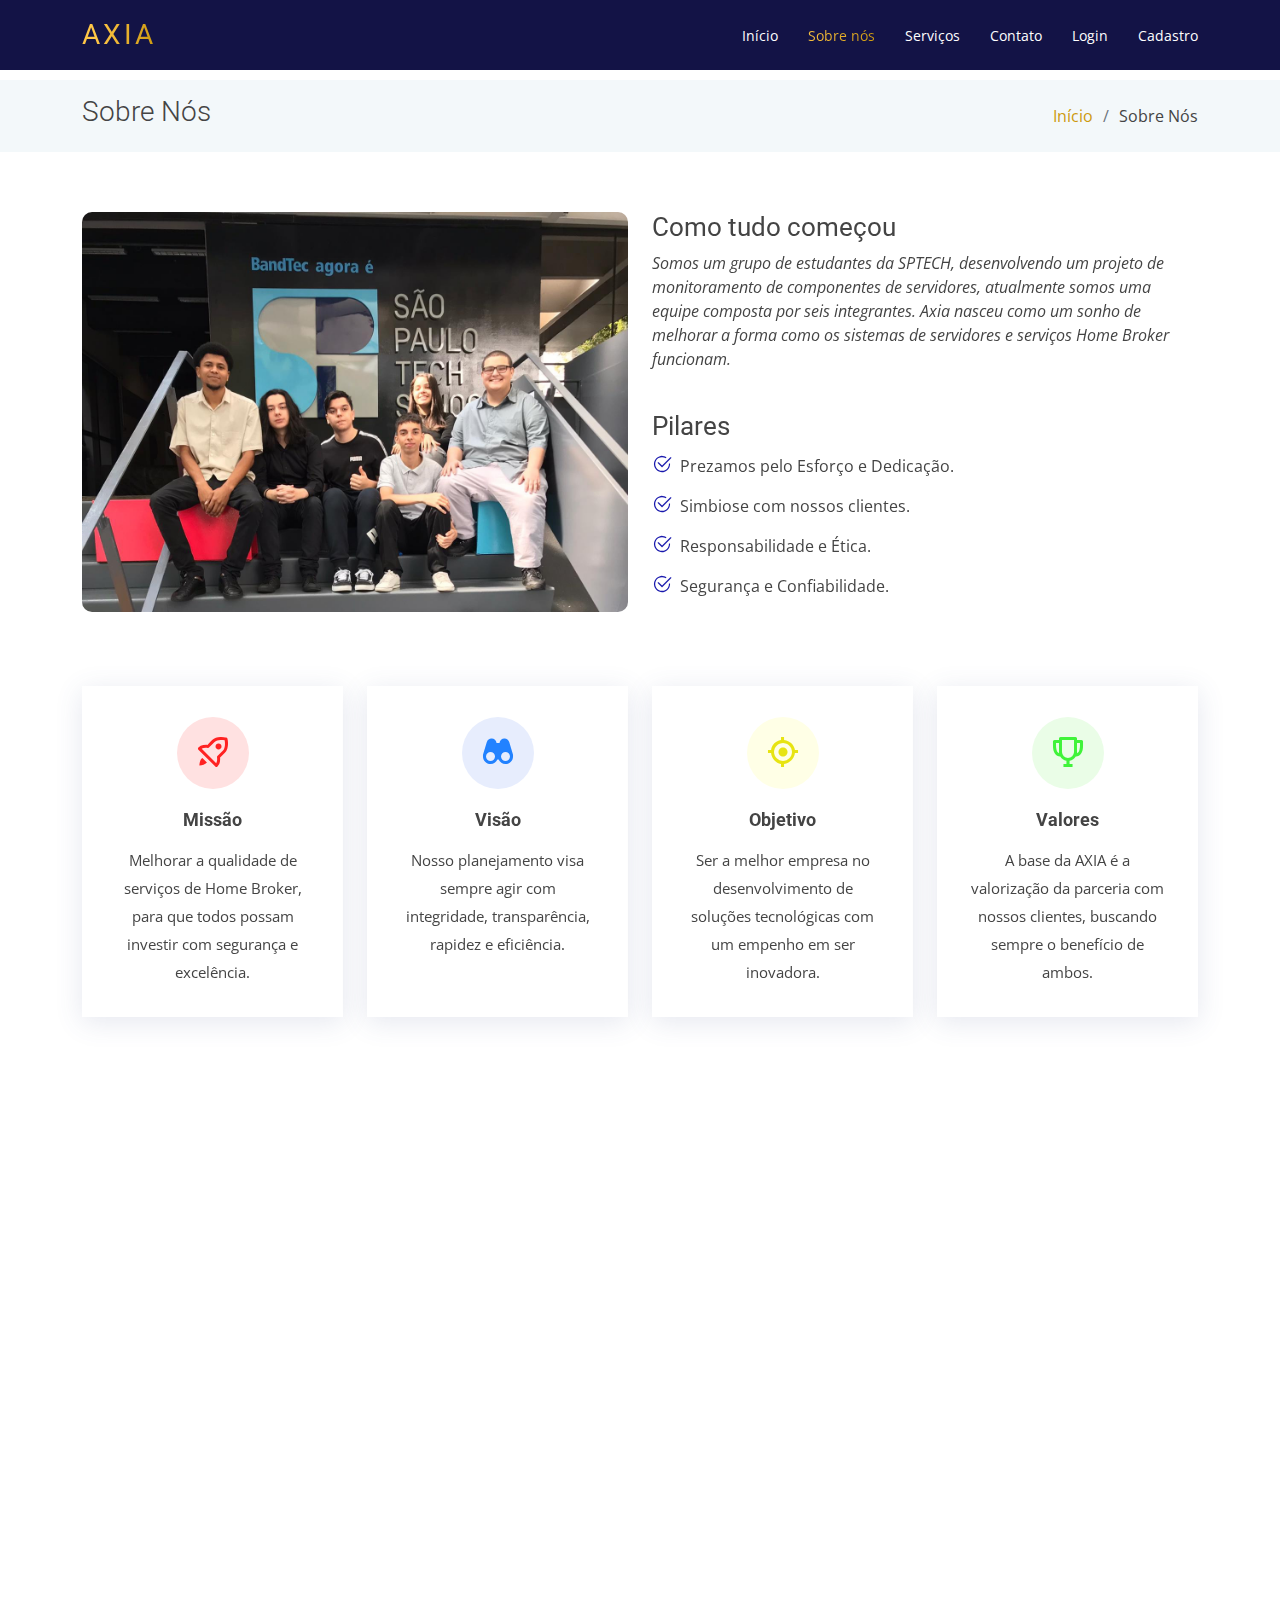
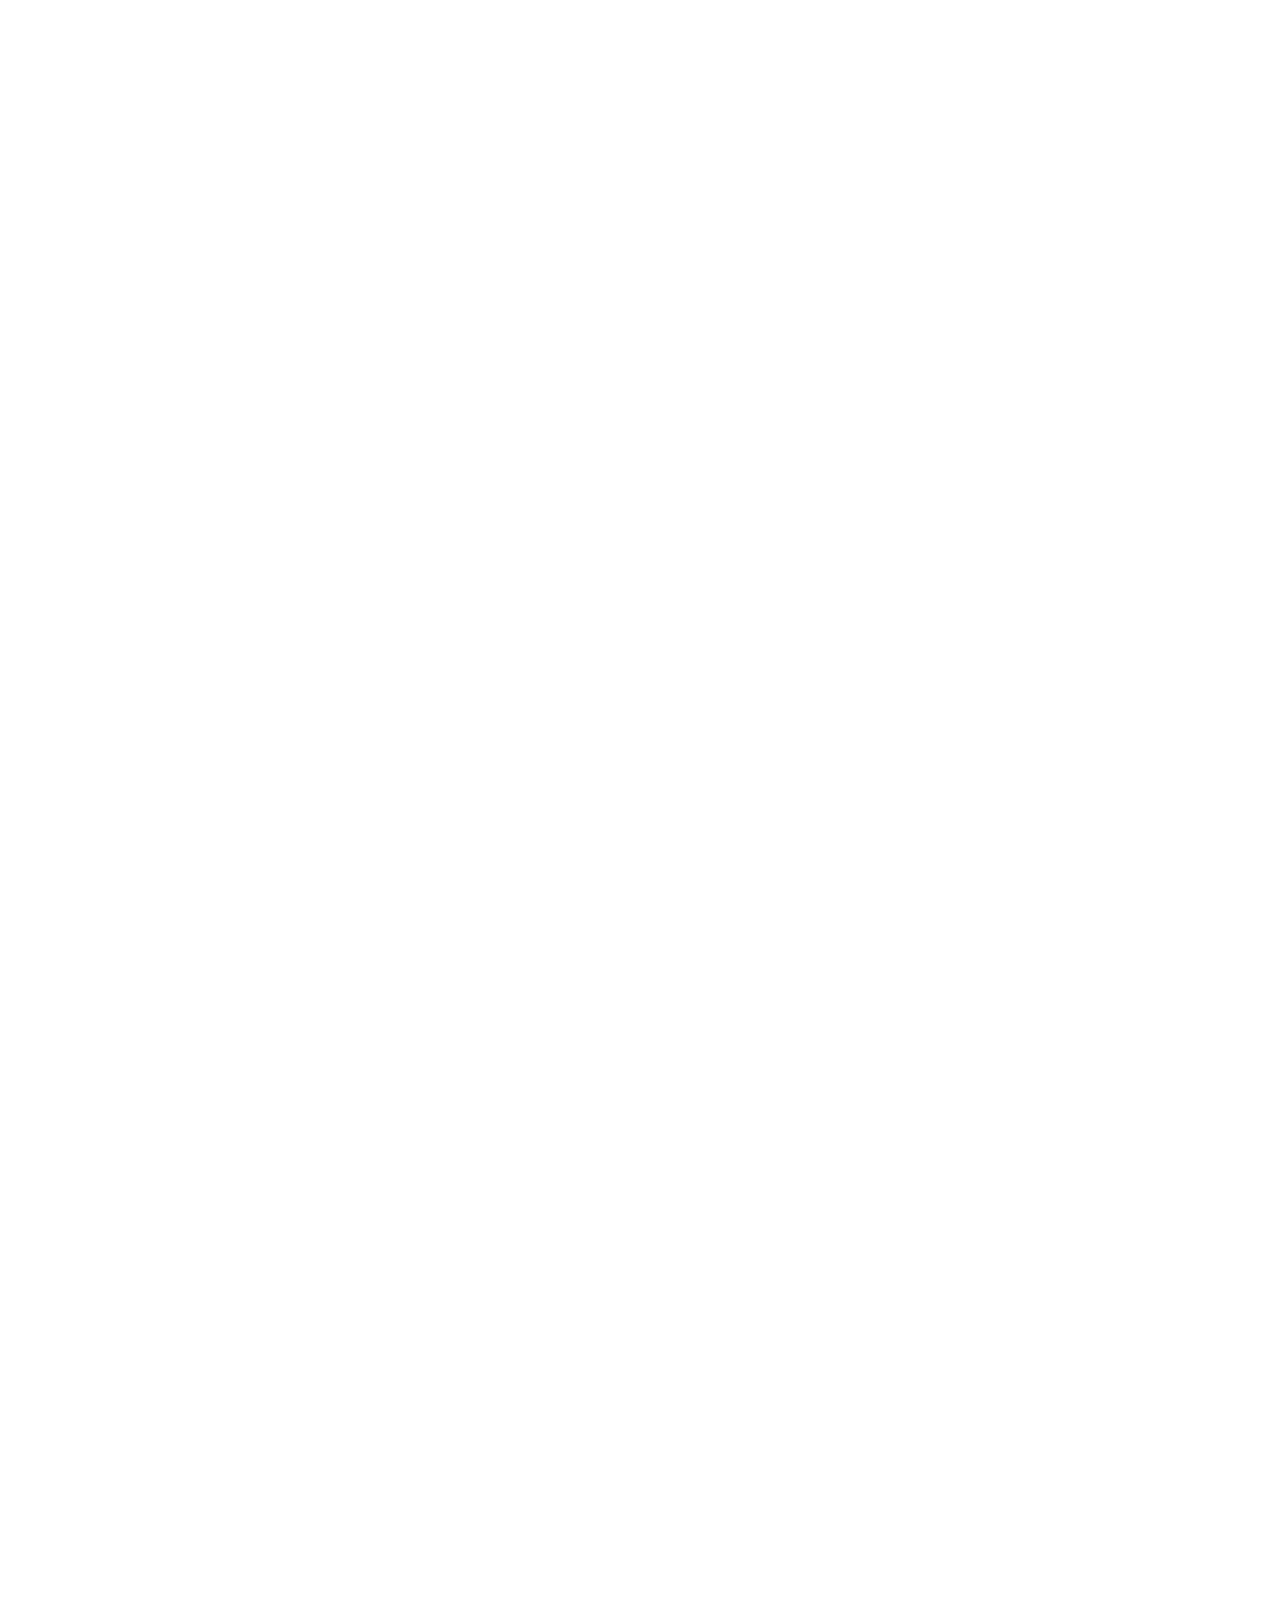
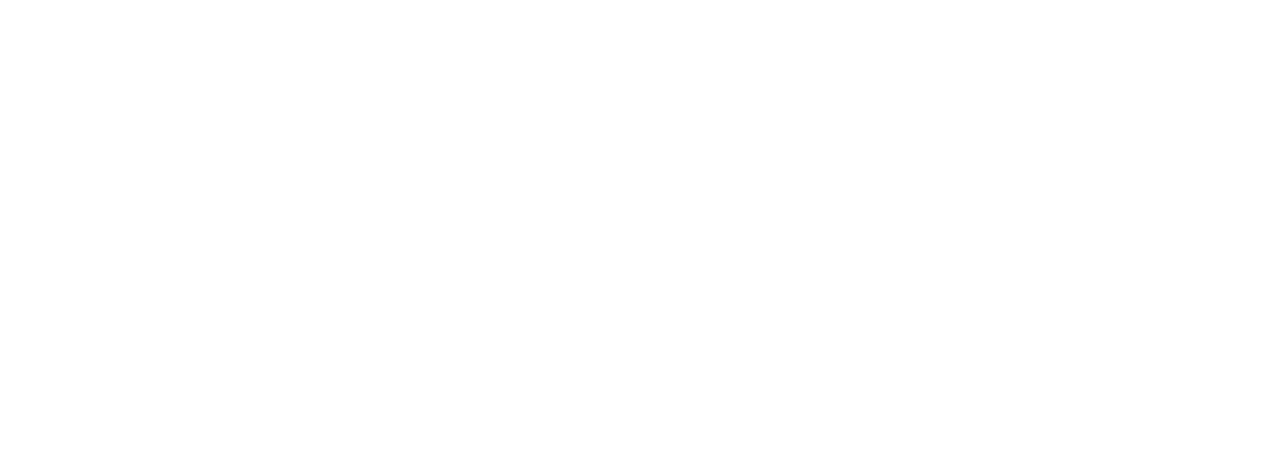
<file: Site - Axia/Sobre.html>
<!DOCTYPE html>
<html lang="en">

<head>
  <meta charset="utf-8">
  <meta content="width=device-width, initial-scale=1.0" name="viewport">

  <title> Axia | Sobre nós</title>
  <meta content="" name="description">
  <meta content="" name="keywords">

  <!-- Favicons -->
	<link href="../Site - Axia/assets/img/a.png" rel="icon">
  	<link href="../Site - Axia/assets/img/a.png" rel="apple-touch-icon">

  <!-- Google Fonts -->
  <link
    href="https://fonts.googleapis.com/css?family=Open+Sans:300,300i,400,400i,600,600i,700,700i|Roboto:300,300i,400,400i,500,500i,700,700i&display=swap"
    rel="stylesheet">

  <!-- Vendor CSS Files -->
  <link href="assets/vendor/animate.css/animate.min.css" rel="stylesheet">
  <link href="assets/vendor/aos/aos.css" rel="stylesheet">
  <link href="assets/vendor/bootstrap/css/bootstrap.min.css" rel="stylesheet">
  <link href="assets/vendor/bootstrap-icons/bootstrap-icons.css" rel="stylesheet">
  <link href="assets/vendor/boxicons/css/boxicons.min.css" rel="stylesheet">
  <link href="assets/vendor/glightbox/css/glightbox.min.css" rel="stylesheet">
  <link href="assets/vendor/swiper/swiper-bundle.min.css" rel="stylesheet">

  <!-- Template Main CSS File -->
  <link href="assets/css/style.css" rel="stylesheet">

  <!-- =======================================================
  * Template Name: Moderna - v4.9.1
  * Template URL: https://bootstrapmade.com/free-bootstrap-template-corporate-moderna/
  * Author: BootstrapMade.com
  * License: https://bootstrapmade.com/license/
  ======================================================== -->
</head>

<body>

  <!-- ======= Header ======= -->
  <header id="header" class="fixed-top d-flex align-items-center ">
    <div class="container d-flex justify-content-between align-items-center">

      <div class="logo">
        <h1 class="text-light"><a href="index.html"><span>AXIA</span></a></h1>
        <!-- Uncomment below if you prefer to use an image logo -->
        <!-- <a href="index.html"><img src="assets/img/logo.png" alt="" class="img-fluid"></a>-->
      </div>

      <nav id="navbar" class="navbar">
        <ul>
          <li><a href="index.html">Início</a></li>
          <li><a class="active" href="Sobre.html">Sobre nós</a></li>
          <li><a href="Serviços.html">Serviços</a></li>
          <li><a href="Contato.html">Contato</a></li>
          <li><a href="Login.html">Login</a></li>
          <li><a href="Cadastro.html">Cadastro</a></li>
        </ul>
        <i class="bi bi-list mobile-nav-toggle"></i>
      </nav><!-- .navbar -->

    </div>
  </header><!-- End Header -->

  <main id="main">

    <!-- ======= About Us Section ======= -->
    <section class="breadcrumbs">
      <div class="container">

        <div class="d-flex justify-content-between align-items-center">
          <h2>Sobre Nós</h2>
          <ol>
            <li><a href="index.html">Início</a></li>
            <li>Sobre Nós</li>
          </ol>
        </div>

      </div>
    </section><!-- End About Us Section -->

    <!-- ======= About Section ======= -->
    <section class="about" data-aos="fade-up">
      <div class="container">

        <!-- <div class="row">
          <div class="col-lg-6">
            <img src="assets/img/turma-sis.jpg" class="img-fluid" alt="">
          </div>
          <div class="col-lg-6 pt-4 pt-lg-0">
            <h2 class="black">Como tudo começou</h2>
            <p class="fst-italic">
              Somos um grupo de estudantes da SPTECH, desenvolvendo um projeto de monitoramento de
              componentes de servidores, atualmente somos uma equipe composta seis pessoas.
              Axia nasceu como um sonho de melhorar a forma como os sistemas de
              servidores e serviços Home Broker funcionam.
            </p>
            <br>
            <ul>
              <h3>Pilares</h3>
              <li><i class="bi bi-check2-circle"></i> Prezamos pelo Esforço e Dedicação.</li>
              <li><i class="bi bi-check2-circle"></i> Simbiose com nossos clientes.</li>
              <li><i class="bi bi-check2-circle"></i> Responsabilidade e Ética.</li>
              <li><i class="bi bi-check2-circle"></i> Segurança e Confiabilidade.</li>
            </ul>

          </div>
        </div> -->

        <div class="row">
          <div class="col-lg-6">
            <img src="assets/img/turma-sis.jpg" class="img-fluid" alt="">
          </div>
          <div class="col-lg-6 pt-4 pt-lg-0">
            <h3>Como tudo começou</h3>
            <p class="fst-italic">
              Somos um grupo de estudantes da SPTECH, desenvolvendo um projeto de monitoramento de
              componentes de servidores, atualmente somos uma equipe composta por seis integrantes.
              Axia nasceu como um sonho de melhorar a forma como os sistemas de
              servidores e serviços Home Broker funcionam.
            </p>
            <br>
            <ul>
              <h3>Pilares</h3>
              <li><i class="bi bi-check2-circle"></i> Prezamos pelo Esforço e Dedicação.</li>
              <li><i class="bi bi-check2-circle"></i> Simbiose com nossos clientes.</li>
              <li><i class="bi bi-check2-circle"></i> Responsabilidade e Ética.</li>
              <li><i class="bi bi-check2-circle"></i> Segurança e Confiabilidade.</li>
            </ul>
          </div>
        </div>

      </div>
          <!-- ======= Services Section ======= -->
    <section class="services">
      <div class="container">

        <div class="row">
          <div class="col-md-6 col-lg-3 d-flex align-items-stretch" data-aos="fade-up">
            <div class="icon-box icon-box-red">
              <div class="icon"><i class="bx bx-rocket"></i></div>
              <h4 class="title">Missão</h4>
              <p class="description">Melhorar a qualidade de serviços de Home Broker, para que todos possam investir com segurança e excelência.</p>
            </div>
          </div>

          <div class="col-md-6 col-lg-3 d-flex align-items-stretch" data-aos="fade-up" data-aos-delay="100">
            <div class="icon-box icon-box-cyan">
              <div class="icon"><i class="bx bxs-binoculars"></i></div>
              <h4 class="title">Visão</h4>
              <p class="description">Nosso planejamento visa sempre agir com integridade, transparência, rapidez e eficiência.</p>
            </div>
          </div>

          <div class="col-md-6 col-lg-3 d-flex align-items-stretch" data-aos="fade-up" data-aos-delay="200">
            <div class="icon-box icon-box-pink">
              <div class="icon"><i class="bx bx-target-lock"></i></div>
              <h4 class="title">Objetivo</h4>
              <p class="description">Ser a melhor empresa no desenvolvimento de soluções tecnológicas com um empenho em ser inovadora. </p>
            </div>
          </div>

          <div class="col-md-6 col-lg-3 d-flex align-items-stretch" data-aos="fade-up" data-aos-delay="200">
            <div class="icon-box icon-box-green">
              <div class="icon"><i class="bx bx-trophy"></i></div>
              <h4 class="title">Valores</h4>
              <p class="description">A base da AXIA é a valorização da parceria com nossos clientes, buscando sempre o benefício de ambos.</p>
            </div>
          </div>


        </div>

      </div>
    </section><!-- End Services Section -->

    <!-- ======= Facts Section ======= -->
    <section class="facts section-bg" data-aos="fade-up">
      <div class="container">

        <div class="row counters">

          <div class="col-lg-3 col-6 text-center">
            <span data-purecounter-start="0" data-purecounter-end="8" data-purecounter-duration="1"
              class="purecounter"></span>
            <p>Clientes</p>
          </div>

          <div class="col-lg-3 col-6 text-center">
            <span data-purecounter-start="0" data-purecounter-end="30" data-purecounter-duration="1"
              class="purecounter"></span>
            <p>Projetos</p>
          </div>

          <div class="col-lg-3 col-6 text-center">
            <span data-purecounter-start="0" data-purecounter-end="1170" data-purecounter-duration="1"
              class="purecounter"></span>
            <p>Horas de Suporte</p>
          </div>

          <div class="col-lg-3 col-6 text-center">
            <span data-purecounter-start="0" data-purecounter-end="6" data-purecounter-duration="1"
              class="purecounter"></span>
            <p>Profissionais</p>
          </div>

        </div>

      </div>
    </section><!-- End Facts Section -->

    <!-- ======= Our Skills Section ======= -->
    <section class="skills" data-aos="fade-up">
      <div class="container">

        <div class="section-title">
          <h2>Habilidades</h2>
          <p>Nossa equipe conta com analistas preparados e profissionais especializados nas linguagens de alto
            nível mais ulizadas no mercado de T.I.</p>
        </div>

        <div class="skills-content">

          <div class="progress">
            <div class="progress-bar bg-success" role="progressbar" aria-valuenow="100" aria-valuemin="0"
              aria-valuemax="100">
              <span class="skill">Kotlin <i class="val">100%</i></span>
            </div>
          </div>

          <div class="progress">
            <div class="progress-bar bg-info" role="progressbar" aria-valuenow="90" aria-valuemin="0"
              aria-valuemax="100">
              <span class="skill">Python <i class="val">90%</i></span>
            </div>
          </div>

          <div class="progress">
            <div class="progress-bar bg-warning" role="progressbar" aria-valuenow="75" aria-valuemin="0"
              aria-valuemax="100">
              <span class="skill">JavaScript  <i class="val">75%</i></span>
            </div>
          </div>

          <div class="progress">
            <div class="progress-bar bg-danger" role="progressbar" aria-valuenow="55" aria-valuemin="0"
              aria-valuemax="100">
              <span class="skill">R <i class="val">25%</i></span>
            </div>
          </div>

        </div>

      </div>
    </section><!-- End Our Skills Section -->

    <!-- ======= Team Section ======= -->
    <section class="team" data-aos="fade-up" data-aos-easing="ease-in-out" data-aos-duration="500">
      <div class="container">

        <div class="row">

          <div class="col-lg-4 col-md-6 d-flex align-items-stretch">
            <div class="member">
              <div class="member-img">
                <img src="assets/img/team/team-1.jpg" class="img-fluid" alt="">
                <div class="social">
                  <a href=""><i class="bi bi-twitter"></i></a>
                  <a href=""><i class="bi bi-facebook"></i></a>
                  <a href=""><i class="bi bi-instagram"></i></a>
                  <a href=""><i class="bi bi-linkedin"></i></a>
                </div>
              </div>
              <div class="member-info">
                <h4>Victor Lage</h4>
                <span>Desenvolvedor Back-End</span>
                <p>Lembra quando você sonhou em ter tudo que você tem hoje? Siga em frente!</p>
              </div>
            </div>
          </div>

          <div class="col-lg-4 col-md-6 d-flex align-items-stretch">
            <div class="member">
              <div class="member-img">
                <img src="assets/img/team/team-2.jpg" class="img-fluid" alt="">
                <div class="social">
                  <a href=""><i class="bi bi-twitter"></i></a>
                  <a href=""><i class="bi bi-facebook"></i></a>
                  <a href=""><i class="bi bi-instagram"></i></a>
                  <a href=""><i class="bi bi-linkedin"></i></a>
                </div>
              </div>
              <div class="member-info">
                <h4>Luigi Ceolin</h4>
                <span>Desenvolvedor Front-End</span>
                <p>A vida é unica, viva-a!</p>
              </div>
            </div>
          </div>

          <div class="col-lg-4 col-md-6 d-flex align-items-stretch">
            <div class="member">
              <div class="member-img">
                <img src="assets/img/team/team-3.jpg" class="img-fluid" alt="">
                <div class="social">
                  <a href=""><i class="bi bi-twitter"></i></a>
                  <a href=""><i class="bi bi-facebook"></i></a>
                  <a href=""><i class="bi bi-instagram"></i></a>
                  <a href=""><i class="bi bi-linkedin"></i></a>
                </div>
              </div>
              <div class="member-info">
                <h4>Renato Tierno</h4>
                <span>Diretor Recursos Humanos</span>
                <p>O potencial evolutivo humano é infinito, a inovação na tecnologia é inevitável.</p>
              </div>
            </div>
          </div>

          <div class="col-lg-4 col-md-6 d-flex align-items-stretch">
            <div class="member">
              <div class="member-img">
                <img src="assets/img/team/team-4.jpg" class="img-fluid" alt="">
                <div class="social">
                  <a href=""><i class="bi bi-twitter"></i></a>
                  <a href=""><i class="bi bi-facebook"></i></a>
                  <a href=""><i class="bi bi-instagram"></i></a>
                  <a href=""><i class="bi bi-linkedin"></i></a>
                </div>
              </div>
              <div class="member-info">
                <h4>Emerson José</h4>
                <span>Web-Designer</span>
                <p>A inovação é a propulsão  necessária para a transformação da tecnologia.</p>
              </div>
            </div>
          </div>

          <div class="col-lg-4 col-md-6 d-flex align-items-stretch">
            <div class="member">
              <div class="member-img">
                <img src="assets/img/team/team-5.jpg" class="img-fluid" alt="">
                <div class="social">
                  <a href=""><i class="bi bi-twitter"></i></a>
                  <a href=""><i class="bi bi-facebook"></i></a>
                  <a href=""><i class="bi bi-instagram"></i></a>
                  <a href=""><i class="bi bi-linkedin"></i></a>
                </div>
              </div>
              <div class="member-info">
                <h4>Gabriela Romanini</h4>
                <span>Product Owner</span>
                <p>O conhecimento é a chave para tecnologia.</p>
              </div>
            </div>
          </div>

          <div class="col-lg-4 col-md-6 d-flex align-items-stretch">
            <div class="member">
              <div class="member-img">
                <img src="assets/img/team/team-6.jpg" class="img-fluid" alt="">
                <div class="social">
                  <a href=""><i class="bi bi-twitter"></i></a>
                  <a href=""><i class="bi bi-facebook"></i></a>
                  <a href=""><i class="bi bi-instagram"></i></a>
                  <a href=""><i class="bi bi-linkedin"></i></a>
                </div>
              </div>
              <div class="member-info">
                <h4>Pedro Neto</h4>
                <span>Diretor e Analista de banco de dados</span>
                <p>Gente que não duvida não é capaz de inovar!</p>
              </div>
            </div>
          </div>

        </div>

      </div>
    </section><!-- End Team Section -->

  </main><!-- End #main -->

  <!-- ======= Footer ======= -->
  <footer id="footer" data-aos="fade-up" data-aos-easing="ease-in-out" data-aos-duration="500">

    <div class="footer-newsletter">
      <div class="footer-top">
        <div class="container">
          <div class="row">

            <div class="col-lg-3 col-md-6 footer-links">
              <h4>Navegação</h4>
              <ul>
                <li><i class="bx bx-chevron-right"></i> <a href="index.html">Início</a></li>
                <li><i class="bx bx-chevron-right"></i> <a href="Sobre.html">Sobre nós</a></li>
                <li><i class="bx bx-chevron-right"></i> <a href="Serviços.html">Serviços</a></li>
                <li><i class="bx bx-chevron-right"></i> <a href="Login.html">Login</a></li>
                <li><i class="bx bx-chevron-right"></i> <a href="Cadastro.html">Cadastro</a></li>
              </ul>
            </div>

            <div class="col-lg-3 col-md-6 footer-contact">
              <h4><a class="contato" href=""></a></h4>
              <br>
              <p>
                R.Haddock Lobo, 595, <br>
                Cerqueira César, <br>
                São Paulo, SP <br>
                01414-001 - Brasil<br><br>
                <strong>Telefone:</strong> (11) 3589-4043<br>
                <strong>Email:</strong> axia.contatos@gmail.com<br>
              </p>
            </div>

            <div class="col-lg-3 col-md-6 footer-info">
              <h3>AXIA</h3>
              <p>
                Somos um grupo de estudantes da SPTECH, desenvolvendo um projeto de monitoramento de componentes de servidores, atualmente somos uma equipe composta por seis integrantes. Axia nasceu como um sonho de melhorar a forma como os sistemas de servidores e serviços Home Broker funcionam.
              </p>
              <div class="social-links mt-3">
                <a href="https://twitter.com/AxiaOficial" class="twitter"><i class="bx bxl-twitter"></i></a>
                <a href="https://www.facebook.com/AxiaOficial-103312295823601" class="facebook"><i
                    class="bx bxl-facebook"></i></a>
                <a href="https://www.instagram.com/axiaoficial/" class="instagram"><i class="bx bxl-instagram"></i></a>
                <a href="https://www.linkedin.com/company/83038908/" class="linkedin"><i
                    class="bx bxl-linkedin"></i></a>
              </div>
            </div>

          </div>
        </div>
      </div>
    </div>


    <div class="container">
      <div class="copyright">
        &copy; Copyright <strong><span>Axia</span></strong>. Todos os direitos reservados
      </div>
    </div>
  </footer>
  <!-- End Footer -->

  <a href="#" class="back-to-top d-flex align-items-center justify-content-center"><i
      class="bi bi-arrow-up-short"></i></a>

  <!-- Vendor JS Files -->
  <script src="assets/vendor/purecounter/purecounter_vanilla.js"></script>
  <script src="assets/vendor/aos/aos.js"></script>
  <script src="assets/vendor/bootstrap/js/bootstrap.bundle.min.js"></script>
  <script src="assets/vendor/glightbox/js/glightbox.min.js"></script>
  <script src="assets/vendor/isotope-layout/isotope.pkgd.min.js"></script>
  <script src="assets/vendor/swiper/swiper-bundle.min.js"></script>
  <script src="assets/vendor/waypoints/noframework.waypoints.js"></script>
  <script src="assets/vendor/php-email-form/validate.js"></script>

  <!-- Template Main JS File -->
  <script src="assets/js/mainB.js"></script>

</body>

</html>
</file>
<file: Site - Axia/assets/css/style.css>
/**
* Template Name: Moderna - v4.9.1
* Template URL: https://bootstrapmade.com/free-bootstrap-template-corporate-moderna/
* Author: BootstrapMade.com
* License: https://bootstrapmade.com/license/
*/


* {
  margin: 0;
  padding: 0;
  outline: 0;
  appearance: none;
  border: 0;
  text-decoration: none;
  box-sizing: border-box;
}

/*--------------------------------------------------------------
# ScrollBar
--------------------------------------------------------------*/

body::-webkit-scrollbar-track {
  background-color: #F5F5F5;
}

body::-webkit-scrollbar {
  width: 6px;
  background-color: #F5F5F5;
}

body::-webkit-scrollbar-thumb {
  background-color: rgba(19, 19, 70);
}

/*--------------------------------------------------------------
# General
--------------------------------------------------------------*/
body {
  font-family: "Open Sans", sans-serif;
  color: #444;
}


a {
  color: #cd9a0e;
  text-decoration: none;
}

a:hover {
  color: #cd9a0e;
  text-decoration: none;
}

h1,
h2,
h3,
h4,
h5,
h6,
.font-primary {
  font-family: "Roboto", sans-serif;
}

/*--------------------------------------------------------------
# Back to top button
--------------------------------------------------------------*/
.back-to-top {
  position: fixed;
  visibility: hidden;
  opacity: 0;
  right: 15px;
  bottom: 15px;
  z-index: 99999;
  background-image: linear-gradient(90deg, #ffc746 20%, #f3bb3a 40%, #e7b02e 60%, #daa520 80%, #cd9a0e 100%);
  width: 40px;
  height: 40px;
  border-radius: 4px;
  transition: 0.5s;
}

.back-to-top i {
  font-size: 24px;
  color: #fff;
  line-height: 0;
}

.back-to-top.active:hover {
  background-image: linear-gradient(90deg, #111 20%, #111 40%, #111 60%, #111 80%, #111 100%);
  color: #fff;
}

.back-to-top.active {
  visibility: visible;
  opacity: 1;
}

/*--------------------------------------------------------------
# Header
--------------------------------------------------------------*/
#header {
  height: 70px;
  transition: all 0.5s;
  z-index: 997;
  transition: all 0.5s;
  background: rgb(19, 19, 70);
}

#header.header-transparent {
  background: none;
}

#header.header-scrolled {
  background: rgb(19, 19, 70, .8);
  height: 60px;
}

#header .logo h1 {
  font-size: 28px;
  margin: 0;
  padding: 4px 0;
  line-height: 1;
  font-weight: 400;
  letter-spacing: 3px;
  text-transform: uppercase;
}

#header .logo h1 a,
#header .logo h1 a:hover {
  background-image: linear-gradient(90deg, #ffc746 20%, #f3bb3a 40%, #e7b02e 60%, #daa520 80%, #cd9a0e 100%);
  background-clip: text;
  -webkit-background-clip: text;
  color: transparent;
  text-decoration: none;
}

#header .logo img {
  padding: 0;
  margin: 0;
  max-height: 40px;
}

#main {
  margin-top: 80px;
}

/*--------------------------------------------------------------
# Navigation Menu
--------------------------------------------------------------*/
/**
* Desktop Navigation 
*/
.navbar {
  padding: 0;
}

.navbar ul {
  margin: 0;
  padding: 0;
  display: flex;
  list-style: none;
  align-items: center;
}

.navbar li {
  position: relative;
}

.navbar a,
.navbar a:focus {
  display: flex;
  align-items: center;
  justify-content: space-between;
  padding: 10px 0 10px 30px;
  font-family: "Open Sans", sans-serif;
  font-size: 14px;
  color: #fff;
  white-space: nowrap;
  transition: 0.3s;
}

.navbar a i,
.navbar a:focus i {
  font-size: 12px;
  line-height: 0;
  margin-left: 5px;
}

.navbar a:hover,
.navbar .active {
  background-image: linear-gradient(90deg, #ffc746 20%, #f3bb3a 40%, #e7b02e 60%, #daa520 80%, #cd9a0e 100%);
  background-clip: text;
  -webkit-background-clip: text;
  color: transparent;
}

/**
* Mobile Navigation 
*/
.mobile-nav-toggle {
  color: #fff;
  font-size: 28px;
  cursor: pointer;
  display: none;
  line-height: 0;
  transition: 0.5s;
}

@media (max-width: 991px) {
  .mobile-nav-toggle {
    display: block;
  }

  .navbar ul {
    display: none;
  }
}

.navbar-mobile {
  position: fixed;
  overflow: hidden;
  top: 0;
  right: 0;
  left: 0;
  bottom: 0;
  background: rgba(19, 19, 70, 0.9);
  transition: 0.3s;
}

.navbar-mobile .mobile-nav-toggle {
  position: absolute;
  top: 15px;
  right: 15px;
}

.navbar-mobile ul {
  display: block;
  position: absolute;
  top: 55px;
  right: 15px;
  bottom: 15px;
  left: 15px;
  padding: 10px 0;
  background-color: #fff;
  overflow-y: auto;
  transition: 0.3s;
}

.navbar-mobile a,
.navbar-mobile a:focus {
  padding: 10px 20px;
  font-size: 15px;
  color: #1e4356;
}

.navbar-mobile a:hover,
.navbar-mobile .active,
.navbar-mobile li:hover>a {
  color: #cd9a0e;
}

.navbar-mobile .getstarted,
.navbar-mobile .getstarted:focus {
  margin: 15px;
}

/*--------------------------------------------------------------
# Hero Section
--------------------------------------------------------------*/
#hero {
  width: 100%;
  height: 90vh;
  overflow: hidden;
  position: relative;
}

#hero::after {
  content: "";
  position: absolute;
  left: 50%;
  top: 0;
  width: 130%;
  height: 95%;
  background: linear-gradient(to right, rgba(19, 19, 70, 0.8), rgba(19, 19, 70, 0.6)), url("../img/hero-bg.jpg") center top no-repeat;
  z-index: 0;
  border-radius: 0 0 50% 50%;
  transform: translateX(-50%) rotate(0deg);
}

#hero::before {
  content: "";
  position: absolute;
  left: 50%;
  top: 0;
  width: 130%;
  height: 96%;
  background-image: linear-gradient(90deg, #ffc746 20%, #f3bb3a 40%, #e7b02e 60%, #daa520 80%, #cd9a0e 100%);
  opacity: 0.3;
  z-index: 0;
  border-radius: 0 0 50% 50%;
  transform: translateX(-50%) translateY(18px) rotate(2deg);
}

#hero .carousel-container {
  display: flex;
  justify-content: center;
  align-items: center;
  flex-direction: column;
  text-align: center;
  bottom: 0;
  top: 0;
  left: 0;
  right: 0;
}

#hero h2 {
  color: #fff;
  margin-bottom: 30px;
  font-size: 48px;
  font-weight: 700;
}

.text-light2 {
  margin: 0;
  padding: 4px 0;
  line-height: 1;
  font-weight: 400;
  letter-spacing: 3px;
  text-transform: uppercase;
  background-image: linear-gradient(90deg, #ffc746 20%, #f3bb3a 40%, #e7b02e 60%, #daa520 80%, #cd9a0e 100%);
  background-clip: text;
  -webkit-background-clip: text;
  color: transparent;
  letter-spacing: 0.115em;
  font-weight: 700;
}

#hero p {
  width: 80%;
  -webkit-animation-delay: 0.4s;
  animation-delay: 0.4s;
  margin: 0 auto 30px auto;
  color: #fff;
}

#hero .carousel-control-prev,
#hero .carousel-control-next {
  width: 10%;
}

#hero .carousel-control-next-icon,
#hero .carousel-control-prev-icon {
  background: none;
  font-size: 48px;
  line-height: 1;
  width: auto;
  height: auto;
}




@media (min-width: 1024px) {
  #hero p {
    width: 60%;
  }

  #hero .carousel-control-prev,
  #hero .carousel-control-next {
    width: 5%;
  }
}

@media (max-width: 768px) {
  #hero::after {
    width: 180%;
    height: 95%;
    border-radius: 0 0 50% 50%;
    transform: translateX(-50%) rotate(0deg);
  }

  #hero::before {
    top: 0;
    width: 180%;
    height: 94%;
    border-radius: 0 0 50% 50%;
    transform: translateX(-50%) translateY(20px) rotate(4deg);
  }
}

@media (max-width: 575px) {
  #hero h2 {
    font-size: 30px;
  }

  #hero::after {
    left: 40%;
    top: 0;
    width: 200%;
    height: 95%;
    border-radius: 0 0 50% 50%;
    transform: translateX(-50%) rotate(0deg);
  }

  #hero::before {
    left: 50%;
    top: 0;
    width: 200%;
    height: 94%;
    border-radius: 0 0 50% 50%;
    transform: translateX(-50%) translateY(20px) rotate(4deg);
  }
}

/*--------------------------------------------------------------
# Hero No Slider Section
--------------------------------------------------------------*/
#hero-no-slider {
  width: 100%;
  height: 100vh;
  overflow: hidden;
  position: relative;
  text-align: center;
}

#hero-no-slider::before {
  content: "";
  position: absolute;
  left: 0;
  top: 0;
  right: 0;
  bottom: 0;
  background: linear-gradient(to right, rgba(30, 67, 86, 0.8), rgba(30, 67, 86, 0.6)), url("../img/hero-bg.jpg") center top no-repeat;
}

#hero-no-slider h2 {
  color: #fff;
  margin-bottom: 15px;
  font-size: 48px;
  font-weight: 700;
}

#hero-no-slider p {
  color: #fff;
}

#hero-no-slider .btn-get-started {
  font-family: "Roboto", sans-serif;
  font-weight: 500;
  font-size: 14px;
  letter-spacing: 1px;
  display: inline-block;
  padding: 12px 32px;
  border-radius: 50px;
  transition: 0.5s;
  line-height: 1;
  margin: 10px;
  color: #fff;
  -webkit-animation-delay: 0.8s;
  animation-delay: 0.8s;
  border: 2px solid #1818ad;
}

#hero-no-slider .btn-get-started:hover {
  background: #1818ad;
  color: #fff;
  text-decoration: none;
}

@media (max-width: 575px) {
  #hero-no-slider h2 {
    font-size: 30px;
  }
}

/*--------------------------------------------------------------
# Sections General
--------------------------------------------------------------*/
section {
  padding: 60px 0;
}

.section-bg {
  background-color: #f3f8fa;
}

.section-title {
  text-align: center;
  padding-bottom: 30px;
}

.section-title h2 {
  margin-top: 5%;
  font-size: 28px;
  font-weight: 400;
  margin-bottom: 20px;
  padding-bottom: 20px;
  position: relative;
}

.section-title h2::before {
  content: "";
  position: absolute;
  display: block;
  width: 120px;
  height: 1px;
  background: #ddd;
  bottom: 1px;
  left: calc(50% - 60px);
}

.section-title h2::after {
  content: "";
  position: absolute;
  display: block;
  width: 40px;
  height: 3px;
  background: #1818ad;
  bottom: 0;
  left: calc(50% - 20px);
}

.section-title p {
  margin-bottom: 0;
}

/*--------------------------------------------------------------
# img-fluid radius nas img
--------------------------------------------------------------*/

.img-fluid {
  border-radius: 10px;
}

/*--------------------------------------------------------------
# Breadcrumbs
--------------------------------------------------------------*/
.breadcrumbs {
  padding: 15px 0;
  background-color: #f3f8fa;
  min-height: 40px;
}

.breadcrumbs h2 {
  font-size: 28px;
  font-weight: 300;
}

.breadcrumbs ol {
  display: flex;
  flex-wrap: wrap;
  list-style: none;
  padding: 0;
  margin: 0;
}

.breadcrumbs ol li+li {
  padding-left: 10px;
}

.breadcrumbs ol li+li::before {
  display: inline-block;
  padding-right: 10px;
  color: #6c757d;
  content: "/";
}

@media (max-width: 768px) {
  .breadcrumbs .d-flex {
    display: block !important;
  }

  .breadcrumbs ol {
    display: block;
  }

  .breadcrumbs ol li {
    display: inline-block;
  }
}

/*--------------------------------------------------------------
# Our Services
--------------------------------------------------------------*/
.services {
  padding-bottom: 20px;
}

.services .icon-box {
  padding: 30px;
  position: relative;
  overflow: hidden;
  margin: 0 0 40px 0;
  background: #fff;
  box-shadow: 0 5px 26px 0 rgba(68, 88, 144, 0.14);
  transition: all 0.3s ease-in-out;
  text-align: center;
  border: 1px solid #fff;
}

.services .icon {
  margin: 0 auto 20px auto;
  padding-top: 17px;
  display: inline-block;
  text-align: center;
  border-radius: 50%;
  width: 72px;
  height: 72px;
}

.services .icon i {
  font-size: 36px;
  line-height: 1;
}

.services .title {
  font-weight: 700;
  margin-bottom: 15px;
  font-size: 18px;
}

.services .title a {
  color: #111;
}

.services .description {
  font-size: 15px;
  line-height: 28px;
  margin-bottom: 0;
}

.services .icon-box-pink .icon {
  background: #ffffe6;
}

.services .icon-box-pink .icon i {
  color: #e7e412;
}

.services .icon-box-pink:hover {
  border-color: #e7e412;
}

.services .icon-box-cyan .icon {
  background: #e7edfd;
}

.services .icon-box-cyan .icon i {
  color: #2282ff;
}

.services .icon-box-cyan:hover {
  border-color: #2282ff;
}

.services .icon-box-green .icon {
  background: #eafde7;
}

.services .icon-box-green .icon i {
  color: #40f33a;
}

.services .icon-box-green:hover {
  border-color: #40f33a;
}

.services .icon-box-blue .icon {
  background: #e1eeff;
}

.services .icon-box-blue .icon i {
  color: #2282ff;
}

.services .icon-box-blue:hover {
  border-color: #2282ff;
}

.services .icon-box-red .icon {
  background: #ffe1e1;
}

.services .icon-box-red .icon i {
  color: #ff2222;
}

.services .icon-box-red:hover {
  border-color: #ff2222;
}

/*--------------------------------------------------------------
# Why Us
--------------------------------------------------------------*/
.why-us .container {
  box-shadow: 0 5px 25px 0 rgba(214, 215, 216, 0.6);
  background: #fff;
}

.why-us .icon-box+.icon-box {
  margin-top: 50px;
}

.why-us .icon-box .icon {
  float: left;
  display: flex;
  align-items: center;
  justify-content: center;
  width: 72px;
  height: 72px;
  background: #f3bb3a;
  border-radius: 6px;
  transition: 0.5s;
}

.why-us .icon-box .icon i {
  color: #FFFF;
  font-size: 32px;
}

.why-us .icon-box:hover .icon {
  background: linear-gradient(90deg, #f0ad13)0;
  ;
}

.why-us .icon-box:hover .icon i {
  color: #fff;
}

.why-us .icon-box .title {
  margin-left: 95px;
  font-weight: 700;
  margin-bottom: 10px;
  font-size: 18px;
  text-transform: uppercase;
}

.why-us .icon-box .title a {
  color: #343a40;
  transition: 0.3s;
}

.why-us .icon-box .title a:hover {
  color: #f3bb3a;
}

.why-us .icon-box .description {
  margin-left: 95px;
  line-height: 24px;
  font-size: 14px;
}

.why-us .video-box {
  position: relative;
}

.why-us .video-box img {
  padding-top: 15px;
  padding-bottom: 15px;
}

.why-us .play-btn {
  width: 94px;
  height: 94px;
  background: radial-gradient(#f3bb3a 50%, transparent 52%);
  border-radius: 50%;
  display: block;
  position: absolute;
  left: calc(50% - 47px);
  top: calc(50% - 47px);
  overflow: hidden;
}

.why-us .play-btn::after {
  content: "";
  position: absolute;
  left: 50%;
  top: 50%;
  transform: translateX(-40%) translateY(-50%);
  width: 0;
  height: 0;
  border-top: 10px solid transparent;
  border-bottom: 10px solid transparent;
  border-left: 15px solid #fff;
  z-index: 100;
  transition: all 400ms cubic-bezier(0.55, 0.055, 0.675, 0.19);
}

.why-us .play-btn::before {
  content: "";
  position: absolute;
  width: 120px;
  height: 120px;
  -webkit-animation-delay: 0s;
  animation-delay: 0s;
  -webkit-animation: pulsate-btn 2s;
  animation: pulsate-btn 2s;
  -webkit-animation-direction: forwards;
  animation-direction: forwards;
  -webkit-animation-iteration-count: infinite;
  animation-iteration-count: infinite;
  -webkit-animation-timing-function: steps;
  animation-timing-function: steps;
  opacity: 1;
  border-radius: 50%;
  border: 5px solid transparent;
  top: -15%;
  left: -15%;
  background: rgba(198, 16, 0, 0);
}

.why-us .play-btn:hover::after {
  border-left: 15px solid #f3bb3a;
  transform: scale(20);
}

.why-us .play-btn:hover::before {
  content: "";
  position: absolute;
  left: 50%;
  top: 50%;
  transform: translateX(-40%) translateY(-50%);
  width: 0;
  height: 0;
  border: none;
  border-top: 10px solid transparent;
  border-bottom: 10px solid transparent;
  border-left: 15px solid #fff;
  z-index: 200;
  -webkit-animation: none;
  animation: none;
  border-radius: 0;
}

@-webkit-keyframes pulsate-btn {
  0% {
    transform: scale(0.6, 0.6);
    opacity: 1;
  }

  100% {
    transform: scale(1, 1);
    opacity: 0;
  }
}

@keyframes pulsate-btn {
  0% {
    transform: scale(0.6, 0.6);
    opacity: 1;
  }

  100% {
    transform: scale(1, 1);
    opacity: 0;
  }
}

/*--------------------------------------------------------------
# Features
--------------------------------------------------------------*/
.features .row+.row {
  margin-top: 100px;
}

.features h3 {
  font-weight: 400;
  font-size: 24px;
}

.features ul {
  list-style: none;
  padding: 0;
}

.features ul li {
  padding-bottom: 10px;
}

.features ul i {
  font-size: 20px;
  padding-right: 4px;
  color: #1818ad;
}

.features p:last-child {
  margin-bottom: 0;
}

/*--------------------------------------------------------------
# About
--------------------------------------------------------------*/
.about h3 {
  font-weight: 400;
  font-size: 26px;
}

.about ul {
  list-style: none;
  padding: 0;
}

.about ul li {
  padding-bottom: 10px;
}

.about ul i {
  font-size: 20px;
  padding-right: 4px;
  color: #1818ad;
}

.about p:last-child {
  margin-bottom: 0;
}

/*--------------------------------------------------------------
# Facts
--------------------------------------------------------------*/
.facts .counters span {
  font-size: 48px;
  display: block;
  color: #cd9a0e;
}

.facts .counters p {
  padding: 0;
  margin: 0 0 20px 0;
  font-family: "Roboto", sans-serif;
  font-size: 14px;
}

/*--------------------------------------------------------------
# Our Skills
--------------------------------------------------------------*/
.skills {
  padding: 60px 0;
}

.skills .progress {
  height: 35px;
  margin-bottom: 10px;
}

.skills .progress .skill {
  line-height: 35px;
  padding: 0;
  margin: 0 0 0 20px;
  text-transform: uppercase;
}

.skills .progress .skill .val {
  float: right;
  font-style: normal;
  margin: 0 20px 0 0;
}

.skills .progress-bar {
  width: 1px;
  text-align: left;
  transition: 0.9s;
}

/*--------------------------------------------------------------
# Tetstimonials
--------------------------------------------------------------*/
.testimonials {
  padding: 60px 0;
}

.testimonials .section-header {
  margin-bottom: 40px;
}

.testimonials .testimonials-carousel {
  overflow: hidden;
}

.testimonials .testimonial-item {
  text-align: center;
}

.testimonial-img-first {
  width: 129px;
  height: 120px;
  border-radius: 50%;
  border: 4px solid #fff;
  margin: 0 auto;
}

.testimonial-img-first {
  width: 129px;
  height: 120px;
  border-radius: 50%;
  border: 4px solid #fff;
  margin: 0 auto;
}

.testimonials .testimonial-item .testimonial-img {
  width: 120px;
  border-radius: 50%;
  border: 4px solid #fff;
  margin: 0 auto;
}

.testimonials .testimonial-item h3 {
  font-size: 20px;
  font-weight: bold;
  margin: 10px 0 5px 0;
  color: #111;
}

.testimonials .testimonial-item h4 {
  font-size: 14px;
  color: #999;
  margin: 0 0 15px 0;
}

.testimonials .testimonial-item .quote-icon-left,
.testimonials .testimonial-item .quote-icon-right {
  color: #fbfcfd;
  font-size: 26px;
}

.testimonials .testimonial-item .quote-icon-left {
  display: inline-block;
  left: -5px;
  position: relative;
}

.testimonials .testimonial-item .quote-icon-right {
  display: inline-block;
  right: -5px;
  position: relative;
  top: 10px;
}

.testimonials .testimonial-item p {
  font-style: italic;
  margin: 0 auto 15px auto;
}

.testimonials .swiper-pagination {
  margin-top: 20px;
  position: relative;
}

.testimonials .swiper-pagination .swiper-pagination-bullet {
  width: 12px;
  height: 12px;
  background-color: #fff;
  opacity: 1;
  border: 1px solid #1818ad;
}

.testimonials .swiper-pagination .swiper-pagination-bullet-active {
  background-color: #1818ad;
}

/*--------------------------------------------------------------
# Service Details
--------------------------------------------------------------*/
.service-details {
  padding-bottom: 10px;
}

.service-details .card {
  border: 0;
  padding: 0 30px;
  margin-bottom: 60px;
  position: relative;
}

.service-details .card-img {
  width: calc(100% + 60px);
  margin-left: -30px;
  overflow: hidden;
  z-index: 9;
  border-radius: 0;
}

.service-details .card-img img {
  max-width: 100%;
  transition: all 0.3s ease-in-out;
}

.service-details .card-body {
  z-index: 10;
  background: #fff;
  border-top: 4px solid #fff;
  padding: 30px;
  box-shadow: 0px 2px 15px rgba(0, 0, 0, 0.1);
  margin-top: -60px;
  transition: 0.3s;
}

.service-details .card-title {
  font-weight: 700;
  text-align: center;
  margin-bottom: 20px;
  color: #f3bb3a;
  transition: 0.3s;
}


.service-details .card-text {
  color: #5e5e5e;
}

.service-details .read-more a {
  color: #777777;
  text-transform: uppercase;
  font-weight: 600;
  font-size: 12px;
  transition: 0.3s;
}

.service-details .read-more a:hover {
  color: #f3bb3a;
}

.service-details .card:hover img {
  transform: scale(1.1);
}

.service-details .card:hover .card-body {
  border-color: #f3bb3a;
}

.service-details .card:hover .card-body .card-title a {
  color: #f3bb3a;
}

/*--------------------------------------------------------------
# Pricing
--------------------------------------------------------------*/
.pricing .row {
  padding-top: 40px;
}

.pricing .box {
  padding: 40px;
  margin-bottom: 30px;
  box-shadow: 0px 0px 30px #494e5c26;
  background: #fff;
  text-align: center;
}

.pricing h3 {
  font-weight: 300;
  margin-bottom: 15px;
  font-size: 28px;
}

.pricing h4 {
  font-size: 46px;
  color: #1818ad;
  font-weight: 400;
  font-family: "Open Sans", sans-serif;
  margin-bottom: 25px;
}

.pricing h4 span {
  color: #bababa;
  font-size: 18px;
  display: block;
}

.pricing ul {
  padding: 0;
  list-style: none;
  color: #999;
  text-align: left;
  line-height: 20px;
}

.pricing ul li {
  padding-bottom: 12px;
}

.pricing ul i {
  color: #1818ad;
  font-size: 18px;
  padding-right: 4px;
}

.pricing ul .na {
  color: #ccc;
}

.pricing ul .na i {
  color: #ccc;
}

.pricing ul .na span {
  text-decoration: line-through;
}

.pricing .get-started-btn {
  background: #1e4356;
  display: inline-block;
  padding: 6px 30px;
  border-radius: 20px;
  color: #fff;
  transition: none;
  font-size: 14px;
  font-weight: 400;
  font-family: "Roboto", sans-serif;
  transition: 0.3s;
}

.pricing .get-started-btn:hover {
  background: #1818ad;
}

.pricing .featured {
  z-index: 10;
  margin: -30px -5px 0 -5px;
}

.pricing .featured .get-started-btn {
  background: #1818ad;
}

.pricing .featured .get-started-btn:hover {
  background: #85b6cf;
}

@media (max-width: 992px) {
  .pricing .box {
    max-width: 60%;
    margin: 0 auto 30px auto;
  }
}

@media (max-width: 767px) {
  .pricing .box {
    max-width: 80%;
    margin: 0 auto 30px auto;
  }
}

@media (max-width: 420px) {
  .pricing .box {
    max-width: 100%;
    margin: 0 auto 30px auto;
  }
}

/*--------------------------------------------------------------
# Portfolio
--------------------------------------------------------------*/
.portfolio {
  padding-bottom: 60px;
}

.portfolio #portfolio-flters {
  padding: 0;
  margin: 0 0 35px 0;
  list-style: none;
  text-align: center;
}

.portfolio #portfolio-flters li {
  cursor: pointer;
  margin: 0 12px 5px 12px;
  display: inline-block;
  padding: 0 4px 6px 4px;
  font-size: 16px;
  font-weight: 500;
  line-height: 20px;
  color: #444;
  transition: all 0.3s ease-in-out;
  border-bottom: 2px solid #fff;
  font-family: "Roboto", sans-serif;
}

.portfolio #portfolio-flters li:hover,
.portfolio #portfolio-flters li.filter-active {
  border-color: #1818ad;
  color: #1818ad;
}

.portfolio .portfolio-item {
  background: #1e4356;
  overflow: hidden;
  min-height: 200px;
  position: relative;
  border-radius: 4px;
  margin: 0 0 30px 0;
}

.portfolio .portfolio-item img {
  transition: all 0.3s ease-in-out;
}

.portfolio .portfolio-item .portfolio-info {
  opacity: 0;
  position: absolute;
  transition: all 0.3s linear;
  text-align: center;
  top: 10%;
  left: 0;
  right: 0;
}

.portfolio .portfolio-item .portfolio-info h3 {
  font-size: 22px;
  color: #fff;
  font-weight: bold;
}

.portfolio .portfolio-item .portfolio-info a i {
  color: rgba(255, 255, 255, 0.6);
  font-size: 28px;
  transition: 0.3s;
}

.portfolio .portfolio-item .portfolio-info a i:hover {
  color: white;
}

.portfolio .portfolio-item:hover img {
  opacity: 0.6;
  transform: scale(1.1);
}

.portfolio .portfolio-item:hover .portfolio-info {
  opacity: 1;
  top: calc(50% - 30px);
}

/*--------------------------------------------------------------
# Portfolio Details
--------------------------------------------------------------*/
.portfolio-details {
  padding-top: 40px;
}

.portfolio-details .portfolio-details-slider img {
  width: 100%;
}

.portfolio-details .portfolio-details-slider .swiper-pagination {
  margin-top: 20px;
  position: relative;
}

.portfolio-details .portfolio-details-slider .swiper-pagination .swiper-pagination-bullet {
  width: 12px;
  height: 12px;
  background-color: #fff;
  opacity: 1;
  border: 1px solid #1818ad;
}

.portfolio-details .portfolio-details-slider .swiper-pagination .swiper-pagination-bullet-active {
  background-color: #1818ad;
}

.portfolio-details .portfolio-info {
  padding: 30px;
  box-shadow: 0px 0 30px rgba(30, 67, 86, 0.08);
}

.portfolio-details .portfolio-info h3 {
  font-size: 22px;
  font-weight: 700;
  margin-bottom: 20px;
  padding-bottom: 20px;
  border-bottom: 1px solid #eee;
}

.portfolio-details .portfolio-info ul {
  list-style: none;
  padding: 0;
  font-size: 15px;
}

.portfolio-details .portfolio-info ul li+li {
  margin-top: 10px;
}

.portfolio-details .portfolio-description {
  padding-top: 30px;
}

.portfolio-details .portfolio-description h2 {
  font-size: 26px;
  font-weight: 700;
  margin-bottom: 20px;
}

.portfolio-details .portfolio-description p {
  padding: 0;
}

/*--------------------------------------------------------------
# Team
--------------------------------------------------------------*/
.team {
  background: #fff;
  padding-bottom: 30px;
}

.team .member {
  margin-bottom: 20px;
  overflow: hidden;
}

.team .member .member-img {
  position: relative;
  overflow: hidden;
}

.team .member .social {
  position: absolute;
  left: 0;
  bottom: -40px;
  right: 0;
  height: 40px;
  opacity: 0;
  transition: bottom ease-in-out 0.4s;
  text-align: center;
  background: rgba(19, 19, 70, 0.8);
  display: flex;
  align-items: center;
  justify-content: center;
}

.team .member .social a {
  transition: color 0.3s;
  color: #fff;
  margin: 0 12px;
  display: inline-block;
}

.team .member .social a:hover {
  color: #cd9a0e;
}

.team .member .social i {
  font-size: 18px;
  margin: 0 2px;
}

.team .member .member-info h4 {
  font-weight: 700;
  margin: 15px 0 5px 0;
  font-size: 18px;
}

.team .member .member-info span {
  display: block;
  font-size: 13px;
  text-transform: uppercase;
  font-weight: 400;
  margin-bottom: 15px;
  color: #1818ad;
}

.team .member .member-info p {
  font-style: italic;
  font-size: 14px;
  line-height: 26px;
  color: #666;
}

.team .member:hover .social {
  bottom: 0;
  opacity: 1;
  transition: bottom ease-in-out 0.4s;
}

.team .member:hover .social a,
.team .member:hover .social i {
  line-height: 0;
  font-size: 18px;
}

/*--------------------------------------------------------------
# Contact
--------------------------------------------------------------*/
.contact {
  padding-bottom: 30px;
}

.contact .info-box {
  color: #444;
  text-align: center;
  box-shadow: 0 0 30px rgba(214, 215, 216, 0.6);
  padding: 20px 0 30px 0;
  margin-bottom: 30px;
}

.contact .info-box i {
  font-size: 32px;
  color: #1818ad;
  border-radius: 50%;
  padding: 8px;
  border: 2px dotted #a2cce3;
}

.contact .info-box h3 {
  font-size: 20px;
  color: #666;
  font-weight: 700;
  margin: 10px 0;
}

.contact .info-box p {
  padding: 0;
  line-height: 24px;
  font-size: 14px;
  margin-bottom: 0;
}

.contact .php-email-form {
  box-shadow: 0 0 30px rgba(214, 215, 216, 0.6);
  padding: 30px;
  margin-bottom: 30px;
}

.contact .php-email-form .error-message {
  display: none;
  color: #fff;
  background: #ed3c0d;
  text-align: left;
  padding: 15px;
  font-weight: 600;
}

.contact .php-email-form .error-message br+br {
  margin-top: 25px;
}

.contact .php-email-form .sent-message {
  display: none;
  color: #fff;
  background: #18d26e;
  text-align: center;
  padding: 15px;
  font-weight: 600;
}

.contact .php-email-form .loading {
  display: none;
  background: #fff;
  text-align: center;
  padding: 15px;
}

.contact .php-email-form .loading:before {
  content: "";
  display: inline-block;
  border-radius: 50%;
  width: 24px;
  height: 24px;
  margin: 0 10px -6px 0;
  border: 3px solid #18d26e;
  border-top-color: #eee;
  -webkit-animation: animate-loading 1s linear infinite;
  animation: animate-loading 1s linear infinite;
}

.contact .php-email-form input,
.contact .php-email-form textarea {
  border-radius: 0;
  box-shadow: none;
  font-size: 14px;
}

.contact .php-email-form input::focus,
.contact .php-email-form textarea::focus {
  background-color: #1818ad;
}

.contact .php-email-form input {
  padding: 10px 15px;
}

.contact .php-email-form textarea {
  padding: 12px 15px;
}

.contact .php-email-form button[type=submit] {
  background: #1818ad;
  border: 0;
  padding: 10px 24px;
  color: #fff;
  transition: 0.4s;
}

.contact .php-email-form button[type=submit]:hover {
  background: #8dbad2;
}

@-webkit-keyframes animate-loading {
  0% {
    transform: rotate(0deg);
  }

  100% {
    transform: rotate(360deg);
  }
}

@keyframes animate-loading {
  0% {
    transform: rotate(0deg);
  }

  100% {
    transform: rotate(360deg);
  }
}

/*--------------------------------------------------------------
# Map
--------------------------------------------------------------*/
.map {
  padding: 0;
  margin-bottom: -6px;
}

.map iframe {
  width: 100%;
  height: 380px;
}

/*--------------------------------------------------------------
# Blog
--------------------------------------------------------------*/
.blog {
  padding: 40px 0 20px 0;
}

.blog .entry {
  padding: 30px;
  margin-bottom: 60px;
  box-shadow: 0 4px 16px rgba(0, 0, 0, 0.1);
}

.blog .entry .entry-img {
  max-height: 440px;
  margin: -30px -30px 20px -30px;
  overflow: hidden;
}

.blog .entry .entry-title {
  font-size: 28px;
  font-weight: bold;
  padding: 0;
  margin: 0 0 20px 0;
}

.blog .entry .entry-title a {
  color: #1e4356;
  transition: 0.3s;
}

.blog .entry .entry-title a:hover {
  color: #1818ad;
}

.blog .entry .entry-meta {
  margin-bottom: 15px;
  color: #72afce;
}

.blog .entry .entry-meta ul {
  display: flex;
  flex-wrap: wrap;
  list-style: none;
  align-items: center;
  padding: 0;
  margin: 0;
}

.blog .entry .entry-meta ul li+li {
  padding-left: 20px;
}

.blog .entry .entry-meta i {
  font-size: 16px;
  margin-right: 8px;
  line-height: 0;
}

.blog .entry .entry-meta a {
  color: #777777;
  font-size: 14px;
  display: inline-block;
  line-height: 1;
}

.blog .entry .entry-content p {
  line-height: 24px;
}

.blog .entry .entry-content .read-more {
  -moz-text-align-last: right;
  text-align-last: right;
}

.blog .entry .entry-content .read-more a {
  display: inline-block;
  background: #1818ad;
  color: #fff;
  padding: 6px 20px;
  transition: 0.3s;
  font-size: 14px;
}

.blog .entry .entry-content .read-more a:hover {
  background: #7aafcb;
}

.blog .entry .entry-content h3 {
  font-size: 22px;
  margin-top: 30px;
  font-weight: bold;
}

.blog .entry .entry-content blockquote {
  overflow: hidden;
  background-color: #fafafa;
  padding: 60px;
  position: relative;
  text-align: center;
  margin: 20px 0;
}

.blog .entry .entry-content blockquote p {
  color: #444;
  line-height: 1.6;
  margin-bottom: 0;
  font-style: italic;
  font-weight: 500;
  font-size: 22px;
}

.blog .entry .entry-content blockquote::after {
  content: "";
  position: absolute;
  left: 0;
  top: 0;
  bottom: 0;
  width: 3px;
  background-color: #1e4356;
  margin-top: 20px;
  margin-bottom: 20px;
}

.blog .entry .entry-footer {
  padding-top: 10px;
  border-top: 1px solid #e6e6e6;
}

.blog .entry .entry-footer i {
  background-image: linear-gradient(90deg, #ffc746 20%, #f3bb3a 40%, #e7b02e 60%, #daa520 80%, #cd9a0e 100%);

  background-clip: text;
  -webkit-background-clip: text;
  color: transparent;
  letter-spacing: 0.115em;
  text-decoration: none;
  display: inline;
}

.blog .entry .entry-footer a {
  background-image: linear-gradient(90deg, #ffc746 20%, #f3bb3a 40%, #e7b02e 60%, #daa520 80%, #cd9a0e 100%);
  background-clip: text;
  -webkit-background-clip: text;
  color: transparent;
  letter-spacing: 0.115em;
  text-decoration: none;
  transition: 0.3s;
}

.blog .entry .entry-footer a:hover {
  background-image: linear-gradient(90deg, #ffc746 20%, #f3bb3a 40%, #e7b02e 60%, #daa520 80%, #cd9a0e 100%);
  background-clip: text;
  -webkit-background-clip: text;
  color: transparent;
  letter-spacing: 0.115em;
  text-decoration: none;
}

.blog .entry .entry-footer .cats {
  list-style: none;
  display: inline;
  padding: 0 20px 0 0;
  font-size: 14px;
}

.blog .entry .entry-footer .cats li {
  display: inline-block;
}

.blog .entry .entry-footer .tags {
  list-style: none;
  display: inline;
  padding: 0;
  font-size: 14px;
}

.blog .entry .entry-footer .tags li {
  display: inline-block;
}

.blog .entry .entry-footer .tags li+li::before {
  padding-right: 6px;
  background-image: linear-gradient(90deg, #ffc746 20%, #f3bb3a 40%, #e7b02e 60%, #daa520 80%, #cd9a0e 100%);
  background-clip: text;
  -webkit-background-clip: text;
  color: transparent;
  letter-spacing: 0.115em;
  text-decoration: none;
  content: ",";
}

.blog .entry .entry-footer .share {
  font-size: 16px;
}

.blog .entry .entry-footer .share i {
  padding-left: 5px;
}

.blog .entry-single {
  margin-bottom: 30px;
}

.blog .blog-author {
  padding: 20px;
  margin-bottom: 30px;
  box-shadow: 0 4px 16px rgba(0, 0, 0, 0.1);
}

.blog .blog-author img {
  width: 120px;
  margin-right: 20px;
}

.blog .blog-author h4 {
  font-weight: 600;
  font-size: 22px;
  margin-bottom: 0px;
  padding: 0;
  color: #1e4356;
}

.blog .blog-author .social-links {
  margin: 0 10px 10px 0;
}

.blog .blog-author .social-links a {
  color: rgba(30, 67, 86, 0.5);
  margin-right: 5px;
}

.blog .blog-author p {
  font-style: italic;
  color: #b7b7b7;
}

.blog .blog-comments {
  margin-bottom: 30px;
}

.blog .blog-comments .comments-count {
  font-weight: bold;
}

.blog .blog-comments .comment {
  margin-top: 30px;
  position: relative;
}

.blog .blog-comments .comment .comment-img {
  margin-right: 14px;
}

.blog .blog-comments .comment .comment-img img {
  width: 60px;
}

.blog .blog-comments .comment h5 {
  font-size: 16px;
  margin-bottom: 2px;
}

.blog .blog-comments .comment h5 a {
  font-weight: bold;
  color: #444;
  transition: 0.3s;
}

.blog .blog-comments .comment h5 a:hover {
  color: #1818ad;
}

.blog .blog-comments .comment h5 .reply {
  padding-left: 10px;
  color: #1e4356;
}

.blog .blog-comments .comment h5 .reply i {
  font-size: 20px;
}

.blog .blog-comments .comment time {
  display: block;
  font-size: 14px;
  color: #2b607c;
  margin-bottom: 5px;
}

.blog .blog-comments .comment.comment-reply {
  padding-left: 40px;
}

.blog .blog-comments .reply-form {
  margin-top: 30px;
  padding: 30px;
  box-shadow: 0 4px 16px rgba(0, 0, 0, 0.1);
}

.blog .blog-comments .reply-form h4 {
  font-weight: bold;
  font-size: 22px;
}

.blog .blog-comments .reply-form p {
  font-size: 14px;
}

.blog .blog-comments .reply-form input {
  border-radius: 4px;
  padding: 10px 10px;
  font-size: 14px;
}

.blog .blog-comments .reply-form input:focus {
  box-shadow: none;
  border-color: #b1d0e1;
}

.blog .blog-comments .reply-form textarea {
  border-radius: 4px;
  padding: 10px 10px;
  font-size: 14px;
}

.blog .blog-comments .reply-form textarea:focus {
  box-shadow: none;
  border-color: #b1d0e1;
}

.blog .blog-comments .reply-form .form-group {
  margin-bottom: 25px;
}

.blog .blog-comments .reply-form .btn-primary {
  border-radius: 4px;
  padding: 10px 20px;
  border: 0;
  background-color: #1e4356;
}

.blog .blog-comments .reply-form .btn-primary:hover {
  background-color: #255269;
}

.blog .blog-pagination {
  color: #387ea2;
}

.blog .blog-pagination ul {
  display: flex;
  padding: 0;
  margin: 0;
  list-style: none;
}

.blog .blog-pagination li {
  margin: 0 5px;
  transition: 0.3s;
}

.blog .blog-pagination li a {
  color: #1e4356;
  padding: 7px 16px;
  display: flex;
  align-items: center;
  justify-content: center;
}

.blog .blog-pagination li.active,
.blog .blog-pagination li:hover {
  background: #1818ad;
}

.blog .blog-pagination li.active a,
.blog .blog-pagination li:hover a {
  color: #fff;
}

.blog .sidebar {
  padding: 30px;
  margin: 0 0 60px 20px;
  box-shadow: 0 4px 16px rgba(0, 0, 0, 0.1);
}

.blog .sidebar .sidebar-title {
  font-size: 20px;
  font-weight: 700;
  padding: 0 0 0 0;
  margin: 0 0 15px 0;
  color: #1e4356;
  position: relative;
}

.blog .sidebar .sidebar-item {
  margin-bottom: 30px;
}

.blog .sidebar .search-form form {
  background: #fff;
  border: 1px solid #ddd;
  padding: 3px 10px;
  position: relative;
}

.blog .sidebar .search-form form input[type=text] {
  border: 0;
  padding: 4px;
  border-radius: 4px;
  width: calc(100% - 40px);
}

.blog .sidebar .search-form form button {
  position: absolute;
  top: 0;
  right: 0;
  bottom: 0;
  border: 0;
  background: none;
  font-size: 16px;
  padding: 0 15px;
  margin: -1px;
  background: #1818ad;
  color: #fff;
  transition: 0.3s;
  border-radius: 0 4px 4px 0;
  line-height: 0;
}

.blog .sidebar .search-form form button i {
  line-height: 0;
}

.blog .sidebar .search-form form button:hover {
  background: #77adca;
}

.blog .sidebar .categories ul {
  list-style: none;
  padding: 0;
}

.blog .sidebar .categories ul li+li {
  padding-top: 10px;
}

.blog .sidebar .categories ul a {
  color: #1e4356;
  transition: 0.3s;
}

.blog .sidebar .categories ul a:hover {
  color: #1818ad;
}

.blog .sidebar .categories ul a span {
  padding-left: 5px;
  color: #aaaaaa;
  font-size: 14px;
}

.blog .sidebar .recent-posts .post-item+.post-item {
  margin-top: 15px;
}

.blog .sidebar .recent-posts img {
  width: 80px;
  float: left;
}

.blog .sidebar .recent-posts h4 {
  font-size: 15px;
  margin-left: 95px;
  font-weight: bold;
}

.blog .sidebar .recent-posts h4 a {
  color: #1e4356;
  transition: 0.3s;
}

.blog .sidebar .recent-posts h4 a:hover {
  color: #1818ad;
}

.blog .sidebar .recent-posts time {
  display: block;
  margin-left: 95px;
  font-style: italic;
  font-size: 14px;
  color: #aaaaaa;
}

.blog .sidebar .tags {
  margin-bottom: -10px;
}

.blog .sidebar .tags ul {
  list-style: none;
  padding: 0;
}

.blog .sidebar .tags ul li {
  display: inline-block;
}

.blog .sidebar .tags ul a {
  color: #3f8db5;
  font-size: 14px;
  padding: 6px 14px;
  margin: 0 6px 8px 0;
  border: 1px solid #e4eff5;
  display: inline-block;
  transition: 0.3s;
}

.blog .sidebar .tags ul a:hover {
  color: #fff;
  border: 1px solid #1818ad;
  background: #1818ad;
}

.blog .sidebar .tags ul a span {
  padding-left: 5px;
  color: #bedae8;
  font-size: 14px;
}

/*--------------------------------------------------------------
# Footer
--------------------------------------------------------------*/
#footer {
  background: rgba(19, 19, 70);
  ;
  padding: 0 0 15px 0;
  color: #fff;
  font-size: 14px;
}

#footer .footer-newsletter {
  padding: 30px 0 10px 0;
  background: rgba(10, 10, 60);
  border-bottom: 1px solid radial-gradient(circle, rgba(231, 176, 46, 1) 0%, rgba(205, 154, 14, 1) 100%);
}

.row {
  justify-content: center;
}

#footer .footer-top .footer-links ul {
  list-style: none;
  padding: 0;
  margin: 0;
}

#footer .footer-top .footer-links ul i {
  padding-right: 2px;
  color: #cd9a0e;
  font-size: 18px;
  line-height: 1;
}

#footer .footer-top .footer-links ul li {
  padding: 10px 0;
  display: flex;
  align-items: center;
}

#footer .footer-top .footer-links ul li:first-child {
  padding-top: 0;
}

#footer .footer-top .footer-links ul a {
  color: #fff;
  transition: 0.3s;
  display: inline-block;
  line-height: 1;
}

#footer .footer-top .footer-links ul a:hover {
  color: #cd9a0e;
}

#footer .footer-top .footer-contact {
  margin-bottom: 30px;
}

#footer .footer-top .footer-contact p {
  line-height: 26px;
}

#footer .footer-newsletter h4 {
  font-size: 28px;
  margin: 0 0 20px 0;
  padding: 0;
  line-height: 1;
  font-weight: 600;
  background-image: linear-gradient(90deg, #ffc746 20%, #f3bb3a 40%, #e7b02e 60%, #daa520 80%, #cd9a0e 100%);
  background-clip: text;
  -webkit-background-clip: text;
  color: transparent;
  letter-spacing: 0.05em;
  text-decoration: none;
}

#footer .footer-newsletter .footer-top .contato {
  font-size: 28px;
  margin: 0 0 20px 0;
  padding: 0;
  line-height: 1;
  font-weight: 600;
  letter-spacing: 0.05em;
  text-decoration: none;
  cursor: pointer;
}

#footer .footer-newsletter .footer-top .contato:before,
#footer .footer-newsletter .footer-top .contato:after {
  content: "Contato";
  position: absolute;
  background-clip: text;
  -webkit-background-clip: text;
  opacity: 1;
  color: transparent;
}

#footer .footer-newsletter .footer-top .contato:before {
  background-image: linear-gradient(90deg, #ffc746 20%, #f3bb3a 40%, #e7b02e 60%, #daa520 80%, #cd9a0e 100%);
  z-index: 1;
  transition: opacity 0.5s;
}

#footer .footer-newsletter .footer-top .contato:after {
  background-image: linear-gradient(90deg, #cd9a0e 20%, #daa520 40%, #e7b02e 60%, #f3bb3a 80%, #ffc746 100%);
}

#footer .footer-newsletter .footer-top .contato:hover:before {
  opacity: 0;
}

#footer .footer-newsletter button {
  border: 0;
  position: relative;
  border-radius: 50px;
  width: calc(100% - 100px);
  font-size: 28px;
  letter-spacing: 0.05em;
  font-weight: 600;
}

#footer .footer-newsletter .social-links a {
  font-size: 20px;
  display: inline-block;
  background: #131346;
  color: #fff;
  line-height: 1;
  padding: 9px 0;
  margin-right: 8px;
  border-radius: 50%;
  text-align: center;
  width: 38px;
  height: 38px;
  transition: 0.3s;
}

#footer .footer-newsletter .social-links a:hover {
  background: #cd9a0e;
  color: rgba(19, 19, 70);
  text-decoration: none;
}

#footer .copyright {
  /* border-top: 1px solid #e7b02e; */
  text-align: center;
  padding-top: 15px;
}

#footer h3 {
  background-image: linear-gradient(90deg, #ffc746 20%, #f3bb3a 40%, #e7b02e 60%, #daa520 80%, #cd9a0e 100%);
  background-clip: text;
  -webkit-background-clip: text;
  color: transparent;
  letter-spacing: 0.115em;
}




















/* --------------------------------------------------------------
# Login/Cadastro
--------------------------------------------------------------*/
/*----------------------------
# Header Login/Cadastro
------------------------------*/
#headerL {
  height: 70px;
  z-index: 997;
  transition: all 1s;
  background-color: transparent;
  transition: background-color 1s linear;
  -o-transition: background-color 1s linear;
  -ms-transition: background-color 1s linear;
  -moz-transition: background-color 1s linear;
  -webkit-transition: background-color 1s linear;
}

#headerL:hover {
  background-color: rgb(19, 19, 70, 0.9);
}

#headerL .logo h1 {
  font-size: 28px;
  margin: 0;
  padding: 4px 0;
  line-height: 1;
  font-weight: 400;
  letter-spacing: 3px;
  text-transform: uppercase;
}

#headerL .logo h1 a {
  color: transparent;
  transition: background-color 0.5s linear;
  -o-transition: background-color 0.5s linear;
  -ms-transition: background-color 0.5s linear;
  -moz-transition: background-color 0.5s linear;
  -webkit-transition: background-color 0.5s linear;
}

#headerL:hover .logo h1 a {
  background-image: linear-gradient(90deg, #ffc746 20%, #f3bb3a 40%, #e7b02e 60%, #daa520 80%, #cd9a0e 100%);
  background-clip: text;
  -webkit-background-clip: text;
  color: transparent;
  text-decoration: none;
}

#headerL .logo img {
  padding: 0;
  margin: 0;
  max-height: 40px;
}

/*----------------------------
# Navigation Menu
------------------------------*/

#headerL:hover .navbar-mobile .aL,
#headerL:hover .navbar-mobile .aL:focus {
  padding: 10px 20px;
  font-size: 15px;
  color: #1e4356;
}

#headerL:hover .navbar-mobile .aL:hover,
#headerL:hover .navbar-mobile .activeL,
#headerL:hover .navbar-mobile li:hover>a {
  color: #cd9a0e;
}

#headerL .navbar .aL,
#headerL .navbar .activeL {
  color: transparent;
}

#headerL .navbar a:hover {
  background-image: linear-gradient(90deg, #ffc746 20%, #f3bb3a 40%, #e7b02e 60%, #daa520 80%, #cd9a0e 100%);
  background-clip: text;
  -webkit-background-clip: text;
  color: transparent;
}

#headerL:hover .aL {
  color: #fff;
}

#headerL:hover .activeL {
  background-image: linear-gradient(90deg, #ffc746 20%, #f3bb3a 40%, #e7b02e 60%, #daa520 80%, #cd9a0e 100%);
  background-clip: text;
  -webkit-background-clip: text;
  color: transparent;
}

/*----------------------------
# mobile
------------------------------*/

/*-----------------------------------------------------------------------------------------------------------------------------*/


.bodyLogin {
  font-family: 'Poppins', sans-serif;
  overflow: hidden;
  background-size: cover;
  padding: 0;
  margin: 0;
  box-sizing: border-box;
}

.waveLogin {
  position: fixed;
  bottom: 0;
  left: 0;
  height: 100%;
  z-index: -1;
}


.containerLogin {
  width: 100vw;
  height: 100vh;
  display: grid;
  grid-template-columns: repeat(2, 1fr);
  grid-gap: 7rem;
  padding: 0 2rem;
}

.imgLogin {
  display: flex;
  justify-content: flex-end;
  align-items: center;
}

.login-content {
  display: flex;
  justify-content: center;
  align-items: center;
  text-align: center;

}

.imgLogin img {
  width: 500px;
}

.formLogin {
  width: 360px;
}

.login-content .input-div {
  position: relative;
  display: grid;
  grid-template-columns: 7% 93%;
  margin: 25px 0;
  padding: 5px 0;
  border-bottom: 2px solid #d9d9d9;
}

.login-content .input-div.one {
  margin-top: 0;
}


.input-div>div {
  position: relative;
  height: 45px;
}

.input-div>div>h5 {
  padding: 0;
  margin: 0;
  position: absolute;
  left: 10px;
  top: 50%;
  transform: translateY(-50%);
  color: #999;
  font-size: 18px;
  transition: .3s;
}

.input-div:before,
.input-div:after {
  content: '';
  position: absolute;
  bottom: -2px;
  width: 0%;
  height: 2px;
  background: #f3bb3a 40%;
  transition: .4s;
}

.input-div:before {
  right: 50%;
}

.input-div:after {
  left: 50%;
}

.input-div.focus:before,
.input-div.focus:after {
  width: 50%;
}

.input-div.focus>div>h5 {
  top: -5px;
  font-size: 15px;
}

.input-div>div>input {
  position: absolute;
  left: 0;
  top: 0;
  width: 100%;
  height: 100%;
  border: none;
  outline: none;
  background: none;
  padding: 0.5rem 0.7rem;
  font-size: 1.2rem;
  color: #555;
  font-family: 'poppins', sans-serif;
}

.input-div.pass {
  margin-bottom: 4px;
}

.escrita-login {
  color: rgb(0, 0, 145);
  font-family: "Roboto", sans-serif;
  text-transform: uppercase;
  font-size: 38px;
  margin: 0;
  padding: 4px 0;
  line-height: 1;
  font-weight: 400;
  letter-spacing: 3px;
  margin-bottom: 10px;
}

.btnLogin {
  color: rgb(0, 0, 145);
  font-family: "Roboto", sans-serif;
  text-transform: uppercase;
  font-size: 38px;
  margin: 0;
  padding: 4px 0;
  line-height: 1;
  font-weight: 500;
  letter-spacing: 1px;
}

.aLogin {
  display: block;
  text-align: right;
  text-decoration: none;
  color: #999;
  font-size: 0.9rem;
  transition: .3s;
}

.aLogin:hover {
  color: rgba(19, 19, 70);
}

.btnLogin {
  display: block;
  width: 100%;
  height: 50px;
  border-radius: 25px;
  outline: none;
  border: none;
  background-color: rgb(0, 0, 145);
  background-size: 200%;
  font-size: 1.2rem;
  color: #fff;
  font-family: 'Poppins', sans-serif;
  text-transform: uppercase;
  margin: 1rem 0;
  cursor: pointer;
  transition: .5s;
}

.btnLogin:hover {
  background-color: rgb(0, 57, 171);
}

/* ------------------------------- MODAL ----------------------------------  */
.msg-erro {
  color: rgb(0, 0, 145);
  font-family: "Roboto", sans-serif;
  text-transform: uppercase;
  font-size: 28px;
  margin: 0;
  padding: 4px 0;
  line-height: 1;
  font-weight: 500;
  letter-spacing: 1px;
  margin-bottom: 10px;
}


@media screen and (max-width: 1050px) {
  .containerLogin {
    grid-gap: 5rem;
  }
}

@media screen and (max-width: 1000px) {
  .containerLogin {
    grid-template-columns: 1fr;
  }

  .formLogin {
    width: 290px;
  }

  .login-content h2 {
    font-size: 2.4rem;
    margin: 8px 0;
  }

  .imgLogin {
    display: none;
  }

  .waveLogin {
    display: none;
  }

  .login-content {
    justify-content: center;
  }
}

@media screen and (max-height: 800px) {
  .input-div>div>h5 {
    padding: 0;
    margin: 0;
    position: absolute;
    left: 10px;
    top: 50%;
    font-size: 18px;
  }

  .input-div>div {
    position: relative;
    height: 35px;
  }

  .login-content .input-div {
    margin: 20px 0;
  }
}









































/*----------------------------- ROOT DASH -----------------------------------*/
:root {
  --color-primary: #e7b02e;
  --color-danger: #fe5d6b;
  --color-success: #11e39d;
  --color-warning: #ffcf55;
  --color-white: #fff;
  --color-info-dark: #7d8da1;
  --color-info-light: #dce1eb;
  --color-dark: #363949;
  --color-light: rgba(132, 139, 200, 0.18);
  --color-primary-variant: #111e88;
  --color-dark-variant: #677483;
  --color-background: #fff;
  --box-shadow: 0 2rem 3rem var(--color-light);

}

/* ============================ Dark Themes ================================ */
.dark-theme-variables {
  --color-background: #04042c;
  --color-white: #0a0a3b;
  --color-danger: #930f1a;
  --color-success: #137a58;
  --color-warning: #856618;
  --color-dark: #edeffd;
  --color-dark-variant: #a3bdcc;
  --color-light: rgba(0, 0, 0, 0.4);
  --box-shadow: 0 2rem 3rem var(--color-light);
}


/*---------------------------------------------------------------
# Dashboard
---------------------------------------------------------------*/
.htmlD {
  font-size: 14px;
}

.bodyD {
  width: 100vw;
  height: 100vh;
  font-family: "Roboto";
  font-size: 0.88rem;
  background: var(--color-background);
  user-select: none;
  overflow-x: hidden;
  color: var(--color-dark);
}

.containerD {
  display: grid;
  width: 96%;
  margin: 0 auto;
  gap: 1.8rem;
  grid-template-columns: 14rem auto 23rem;
}

small {
  font-size: 0.75rem;
}

.profileD-photo {
  width: 2.8rem;
  height: 2.8rem;
  border-radius: 50%;
  overflow: hidden;
}

.textD-muted {
  color: var(--color-info-dark);
}

.pD {
  color: var(--color-dark-variant);
}

.bD {
  color: var(--color-dark);
}

.primaryD {
  color: var(--color-primary);
}

.dangerD {
  color: var(--color-danger);
}

.successD {
  color: var(--color-success);
}

.warningD {
  color: var(--color-warning);
}

aside {
  height: 100vh;
}

aside .topD {
  display: flex;
  align-items: center;
  justify-content: space-between;
  margin-top: 1.4rem;
}

aside .topD .logo h1 {
  font-size: 28px;
  margin: 0;
  padding: 4px 0;
  line-height: 1;
  font-weight: 400;
  letter-spacing: 3px;
  text-transform: uppercase;
}

aside .closeD {
  display: none;
}

/* ======================= SIDEBAR =========================*/

aside .sidebarD {
  display: flex;
  flex-direction: column;
  height: 86vh;
  position: relative;
  top: 3rem;
}

aside h3 {
  font-weight: 500;
}

aside .sidebarD a {
  display: flex;
  color: var(--color-info-dark);
  margin-left: 2rem;
  gap: 1rem;
  align-items: center;
  position: relative;
  height: 3.7rem;
  transition: all 300ms ease;
  font-size: 0.8rem;
}

aside .sidebarD a span {
  font-size: 1.6rem;
  transition: all 300ms ease;
}

aside .sidebarD a:last-child {
  position: absolute;
  bottom: 2rem;
  width: 100%;
}

aside .sidebarD a.activeD {
  background: var(--color-light);
  color: var(--color-primary);
  margin-left: 0;
}

aside .sidebarD a.activeD:before {
  content: '';
  width: 6px;
  height: 100%;
  background: var(--color-primary);
}

aside .sidebarD a.activeD span {
  color: var(--color-primary);
  margin-left: calc(1rem - 6px);
}

aside .sidebarD a:hover {
  color: var(--color-primary);
}

aside .sidebarD a:hover span {
  margin-left: 1rem;
}


/*======================= MAIN =======================*/
.mainD {
  margin-top: 1.4rem;
}

.big {
  color: var(--color-primary);
}

.mainD .date {
  display: inline-block;
  background-color: var(--color-light);
  border-radius: 0.4rem;
  margin-top: 1rem;
  padding: 0.5rem 1.6rem;
}

.mainD .span-date {
  font-size: 1rem;
  font-weight: 450;
}

.mainD .insights {
  display: grid;
  grid-template-columns: repeat(2, 1fr);
  gap: 1.6rem;
}

.mainD .insights>div {
  background-color: var(--color-white);
  padding: 1.8rem;
  border-radius: 2rem;
  margin-top: 0.5rem;
  box-shadow: var(--box-shadow);
  transition: all 300ms ease;
  height: 18rem;
  width: 36rem;
  margin-left: 3.5rem;
}

.mainD .insights>div:hover {
  box-shadow: none;
}

.torre {
  margin: 0;
}

.mainD .insights-principal>div {
  background-color: var(--color-white);
  padding: 1.8rem;
  border-radius: 2rem;
  margin-top: 1rem;
  box-shadow: var(--box-shadow);
  transition: all 300ms ease;
  height: 44rem;
  width: 85rem;
  margin-left: 3rem;
}

.mainD .insights-principal>div:hover {
  box-shadow: none;
}

/* ========================  LOG  ============================== */

.mainD .log {
  margin-top: 2rem;
  margin-left: 3rem;
}

.mainD .log h2 {
  margin-bottom: 0.8rem;
}

.mainD .log a {
  cursor: pointer;
}

.mainD .log {
  height: 35vh;
  overflow-y: auto;
}

.log::-webkit-scrollbar-track {
  border-radius: 10px;
  background-color: var(--color-background);
}

.log::-webkit-scrollbar {
  width: 12px;
  background-color: var(--color-background);
}

.log::-webkit-scrollbar-thumb {
  border-radius: 10px;
  background-color: var(--color-info-light);
}

.mainD .log table {
  margin-top: 1rem;
  background: var(--color-white);
  width: 85rem;
  border-radius: 2rem;
  padding: 1.8rem;
  text-align: center;
}

.mainD table tbody td {
  height: 2.8rem;
  border-bottom: 1px solid var(--color-light);
  color: var(--color-dark-variant);

}

.mainD table tbody tr:last-child td {
  border: none;
}


/*======================= Direita ==============================*/

.direita {
  margin-top: 1.4rem;
}

.direita .topD {
  display: flex;
  justify-content: end;
  gap: 2rem;
}

.direita .topD button {
  display: none;
}

.direita .theme-toggler {
  background: var(--color-light);
  display: flex;
  justify-content: space-between;
  align-items: center;
  height: 1.6rem;
  width: 4.2rem;
  cursor: pointer;
  border-radius: 0.4rem;
}

.direita .theme-toggler span {
  font-size: 1.2rem;
  width: 50%;
  height: 100%;
  display: flex;
  align-items: center;
  justify-content: center;
}

.direita .theme-toggler span.activeD {
  background: var(--color-primary);
  color: white;
  border-radius: 0.4rem;
}

.direita .topD .profileD {
  display: flex;
  gap: 2rem;
  text-align: right;
}


/*======================= Alertas Recentes ==============================*/
.direita .alertas {
  margin-top: 1rem;
}

.direita .alertas h2 {
  margin-bottom: 0.8rem;
}

.direita .alertas .updates {
  background: var(--color-white);
  padding: 1.8rem;
  border-radius: 2rem;
  box-shadow: var(--box-shadow);
  transition: all 300ms ease;
  height: 85vh;
  overflow-y: auto;
}

.updates::-webkit-scrollbar-track {
  border-radius: 10px;
  background-color: var(--color-background);
}

.updates::-webkit-scrollbar {
  width: 12px;
  background-color: var(--color-background);
}

.updates::-webkit-scrollbar-thumb {
  border-radius: 10px;
  background-color: var(--color-info-light);
}

.direita .alertas .updates:hover {
  box-shadow: none;
}


/*======================= Alertas ==============================*/
.alert {
  padding: 20px;
  background-color: var(--color-danger);
  color: white;
  opacity: 1;
  transition: opacity 0.6s;
  margin-bottom: 15px;
}

.alert.success {
  background-color: var(--color-success);
}

.alert.warning {
  background-color: var(--color-warning);
}

.closebtn {
  margin-left: 15px;
  color: white;
  font-weight: bold;
  float: right;
  font-size: 22px;
  line-height: 20px;
  cursor: pointer;
  transition: 0.3s;
}

.closebtn:hover {
  color: black;
}

/*======================= Modal ==============================*/

/* MODAL 0 */
.modal-containerD {
  z-index: 9999;
  color: black;
  position: fixed;
  top: 0;
  left: 0;
  height: 100vh;
  width: 100vw;
  background-color: rgba(19, 19, 70, 0.4);
  display: flex;
  align-items: center;
  justify-content: center;
  opacity: 0;
  pointer-events: none;
  transition: opacity 0.3s ease;
}

.modal-containerD.show {
  opacity: 1;
  pointer-events: auto;
}

.modalD {
  background-color: var(--color-background);
  max-width: 100%;
  padding: 40px 50px;
  border-radius: 15px;
  text-align: center;
}

.escrita-usuario {
  color: rgb(0, 0, 145);
  font-family: "Roboto", sans-serif;
  text-transform: uppercase;
  font-size: 15px;
  margin: 0;
  padding: 4px 0;
  line-height: 1;
  font-weight: 500;
  letter-spacing: 1px;
}

.button1DG {
  position: absolute;
  margin-bottom: 360px;
  margin-left: 455px;
  background-color: white;
  font-family: 'Gill Sans', 'Gill Sans MT', Calibri, 'Trebuchet MS', sans-serif;
  color: var(--color-primary);
  border-radius: 30px;
  height: 30px;
  width: 30px;
  font-size: 28px;
  border-style: hidden;
  box-shadow: 1px 1px 1px rgb(189, 188, 188);
  cursor: pointer;
  transition-duration: 0.3s;
}

.button1DG:hover {
  background: #000091;
  color: var(--color-white);
  box-shadow: none;
  border-radius: 40px;
}

/*======================= Media Queries ==============================*/
@media screen and (max-width: 1850px) {
  .containerD {
    width: 98%;
    grid-template-columns: 12rem auto 23rem;
  }

  .mainD .insights-principal>div {
    padding: 0.8rem;
    margin-top: 0.5rem;
    height: 41rem;
    width: 80rem;
    margin-left: 0;
  }

  .mainD {
    align-self: center;
    justify-self: center;
  }

  .mainD .log {
    margin-left: 0;
  }

  .mainD .log table {
    width: 80rem;
  }
}

/*======================= Media Queries ==============================*/
@media screen and (max-width: 1750px) {
  .mainD .insights>div {
    padding: 0.8rem;
    margin-top: 0.5rem;
    height: 16rem;
    width: 31rem;
    margin-left: 0;
  }
}

/*======================= Media Queries ==============================*/
@media screen and (max-width: 1690px) {
  .containerD {
    width: 98%;
    grid-template-columns: 12rem auto 23rem;
  }

  .mainD .insights-principal>div {
    padding: 0.8rem;
    margin-top: 0.5rem;
    height: 36rem;
    width: 70rem;
    margin-left: 0;
  }

  .mainD .log {
    margin-left: 0;
  }

  .mainD .log table {
    width: 70rem;
  }
}

/*======================= Media Queries ==============================*/
@media screen and (max-width: 1536px) {
  .containerD {
    width: 98%;
  }

  .mainD {
    margin-left: 0.5rem;
  }

  .mainD .insights {
    gap: 1rem;
  }

  .mainD .insights>div {
    padding: 0.8rem;
    margin-top: 0.5rem;
    height: 16rem;
    width: 31rem;
    margin-left: 0;
  }

  .containerD {
    gap: 0.5rem;
  }

  .mainD .insights-principal>div {
    padding: 0.8rem;
    margin-top: 0.5rem;
    height: 31rem;
    width: 60rem;
    margin-left: 0;
  }

  .mainD .log table {
    width: 60rem;
  }

}

/*======================= Media Queries ==============================*/

@media screen and (max-width: 1440px) {
  .containerD {
    width: 94%;
    grid-template-columns: 7rem auto 23rem;
  }

  aside .logo {
    display: none;
  }

  aside .sidebarD h3 {
    display: none
  }

  aside .sidebarD a {
    width: 5.6rem;

  }

  aside .sidebarD a:last-child {
    position: relative;
    margin-top: 1.8rem;
  }
}

/*======================= Media Queries ==============================*/

@media screen and (max-width: 1380px) {
  .containerD {
    width: 98%;
    grid-template-columns: 5rem auto 23rem;
  }
}

/*======================= Media Queries ==============================*/

@media screen and (max-width: 1300px) {
  .containerD {
    width: 94%;
    grid-template-columns: 7rem auto 23rem;
  }

  aside .logo {
    display: none;
  }

  aside .sidebarD h3 {
    display: none
  }

  aside .sidebarD a {
    width: 5.6rem;

  }

  aside .sidebarD a:last-child {
    position: relative;
    margin-top: 1.8rem;
  }

  .mainD .insights {
    grid-template-columns: 1fr;
    gap: 1rem;
    justify-content: center;
  }

  .mainD .insights>div {
    align-self: center;
    justify-self: center;
  }

  .mainD .insights-principal>div {
    height: 26rem;
    width: 50rem;
  }

  .mainD .log table {
    width: 50rem;
  }
}

/*======================= Media Queries ==============================*/

@media screen and (max-width: 1190px) {
  .mainD .insights-principal>div {
    height: 21rem;
    width: 40rem;
  }

  .mainD .log table {
    width: 40rem;
  }
}

/*======================= Media Queries ==============================*/

@media screen and (max-width: 1090px) {
  .containerD {
    width: 99%;
    grid-template-columns: 5rem auto 18rem;
  }
}

/*======================= Media Queries ==============================*/

@media screen and (max-width: 950px) {
  .button1DG {
    margin-bottom: 385px;
    margin-left: 390px;
  }

  .mainD .insights-principal>div {
    height: 18rem;
    width: 35rem;
  }

  .mainD .log table {
    width: 35rem;
  }
}

/*======================= Media Queries ==============================*/

@media screen and (max-width: 900px) {
  .mainD .insights-principal>div {
    height: 16rem;
    width: 32rem;
  }

  .mainD .log table {
    width: 32rem;
  }
}

/*======================= Media Queries ==============================*/
@media screen and (max-width: 768px) {
  .containerD {
    width: 100%;
    grid-template-columns: 1fr;
  }

  .mainD .insights-principal>div {
    height: 21rem;
    width: 40rem;
  }

  .mainD .log table {
    width: 40rem;
  }

  .mainD .log {
    height: 50vh;
  }

  aside {
    position: fixed;
    left: -100%;
    background: var(--color-white);
    width: 18rem;
    z-index: 3;
    box-shadow: 1rem 3rem 4rem var(--color-light);
    height: 100vh;
    padding-right: 1.8rem;
    display: none;
    animation: showMenu 400ms ease forwards;
  }

  @keyframes showMenu {
    to {
      left: 0;
    }
  }

  aside .logo {
    margin-left: 1rem;
    display: inline;
  }

  aside .sidebarD h3 {
    display: inline;
  }

  aside .sidebarD a {
    width: 100%;
    height: 3.4rem;
  }

  aside .sidebarD a:last-child {
    position: absolute;
    bottom: 5rem;
  }

  aside .closeD {
    display: inline-block;
    cursor: pointer;
  }

  .mainD {
    margin-top: 8rem;
    padding: 0;
  }

  .mainD h1 {
    margin-left: 2rem;
  }

  .mainD .date {
    margin-left: 2rem;
  }

  .direita {
    width: 94%;
    margin: 0 auto 4rem;
  }

  .direita .topD {
    position: fixed;
    top: 0;
    left: 0;
    align-items: center;
    padding: 0 0.8rem;
    height: 4.6rem;
    background: var(--color-white);
    width: 100%;
    margin: 0;
    z-index: 2;
    box-shadow: 0 1rem 1rem var(--color-light);
  }

  .direita .topD .theme-toggler {
    width: 4.4rem;
    position: absolute;
    left: 66%;
  }

  .direita .topD .infoD {
    display: none;
  }

  .direita .topD button {
    display: inline-block;
    background: transparent;
    cursor: pointer;
    color: var(--color-dark);
    position: absolute;
    left: 1rem;
  }

  .direita .topD button span {
    font-size: 2rem;
  }

  .mainD .insights>div {
    margin-left: 0;
  }

}

/*======================= Media Queries ==============================*/
@media screen and (max-width: 600px) {
  .mainD .insights-principal>div {
    height: 16rem;
    width: 30rem;
  }

  .mainD .log table {
    width: 30rem;
  }
}







































/* --------------------------------------------------------------
# SCSS 
--------------------------------------------------------------*/
/* BUTTON READ MORE INDEX */
.hvr-sweep-to-right {
  font-family: "Roboto", sans-serif;
  font-weight: 500;
  font-size: 14px;
  letter-spacing: 1px;
  display: inline-block;
  padding: 12px 32px;
  transition: 0.5s;
  line-height: 1;
  margin: 10px;
  color: #fff;
  -webkit-animation-delay: 0.8s;
  animation-delay: 0.8s;
  border: 2px solid #cd9a0e;
  display: inline-block;
  vertical-align: middle;
  -webkit-transform: perspective(1px) translateZ(0);
  transform: perspective(1px) translateZ(0);
  box-shadow: 0 0 1px rgba(0, 0, 0, 0);
  position: relative;
  -webkit-transition-property: color;
  transition-property: color;
  -webkit-transition-duration: 0.3s;
  transition-duration: 0.3s;
}

.hvr-sweep-to-right:before {
  content: "";
  position: absolute;
  z-index: -1;
  top: 0;
  left: 0;
  right: 0;
  bottom: 0;
  background-image: linear-gradient(90deg, #ffc746 20%, #f3bb3a 40%, #e7b02e 60%, #daa520 80%, #cd9a0e 100%);
  -webkit-transform: scaleX(0);
  transform: scaleX(0);
  -webkit-transform-origin: 0 50%;
  transform-origin: 0 50%;
  -webkit-transition-property: transform;
  transition-property: transform;
  -webkit-transition-duration: 0.3s;
  transition-duration: 0.3s;
  -webkit-transition-timing-function: ease-out;
  transition-timing-function: ease-out;
}

.hvr-sweep-to-right:hover,
.hvr-sweep-to-right:focus,
.hvr-sweep-to-right:active {
  color: rgba(19, 19, 70);
}

.hvr-sweep-to-right:hover:before,
.hvr-sweep-to-right:focus:before,
.hvr-sweep-to-right:active:before {
  -webkit-transform: scaleX(1);
  transform: scaleX(1);
}
</file>
